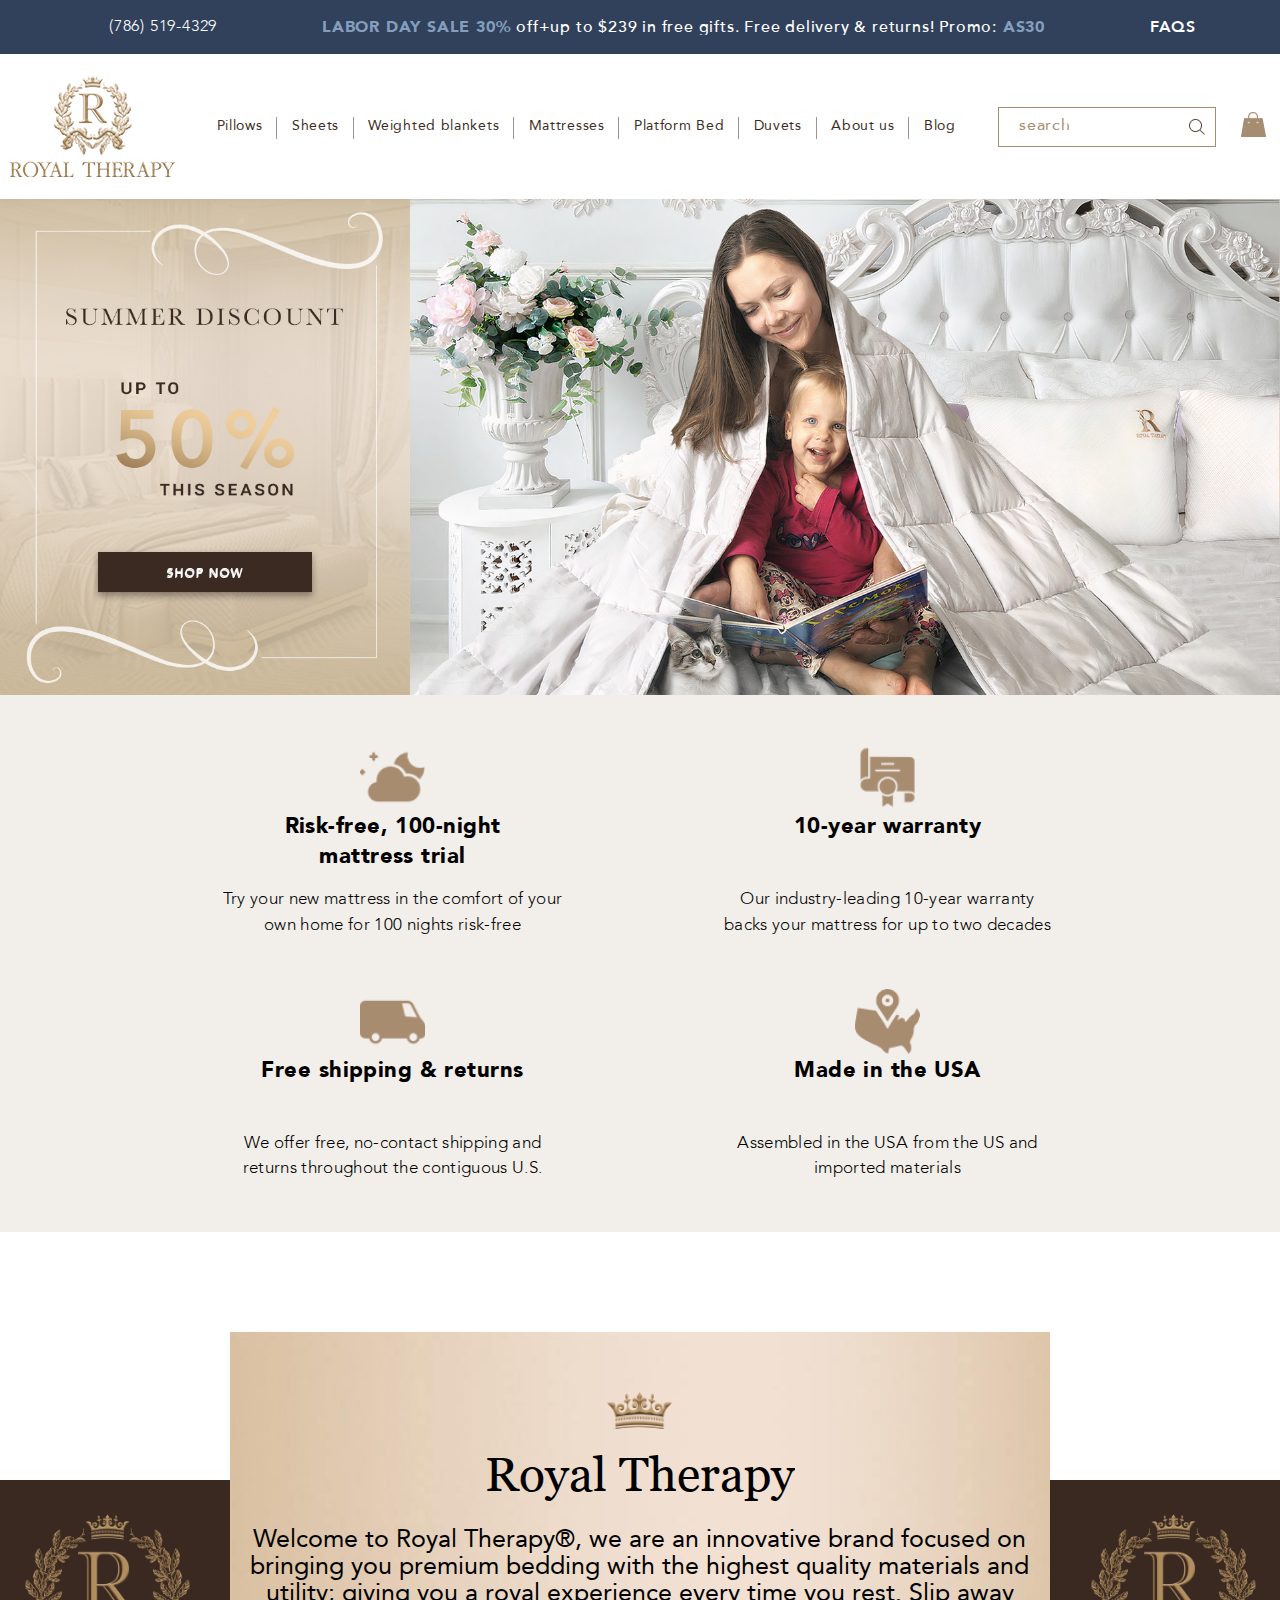
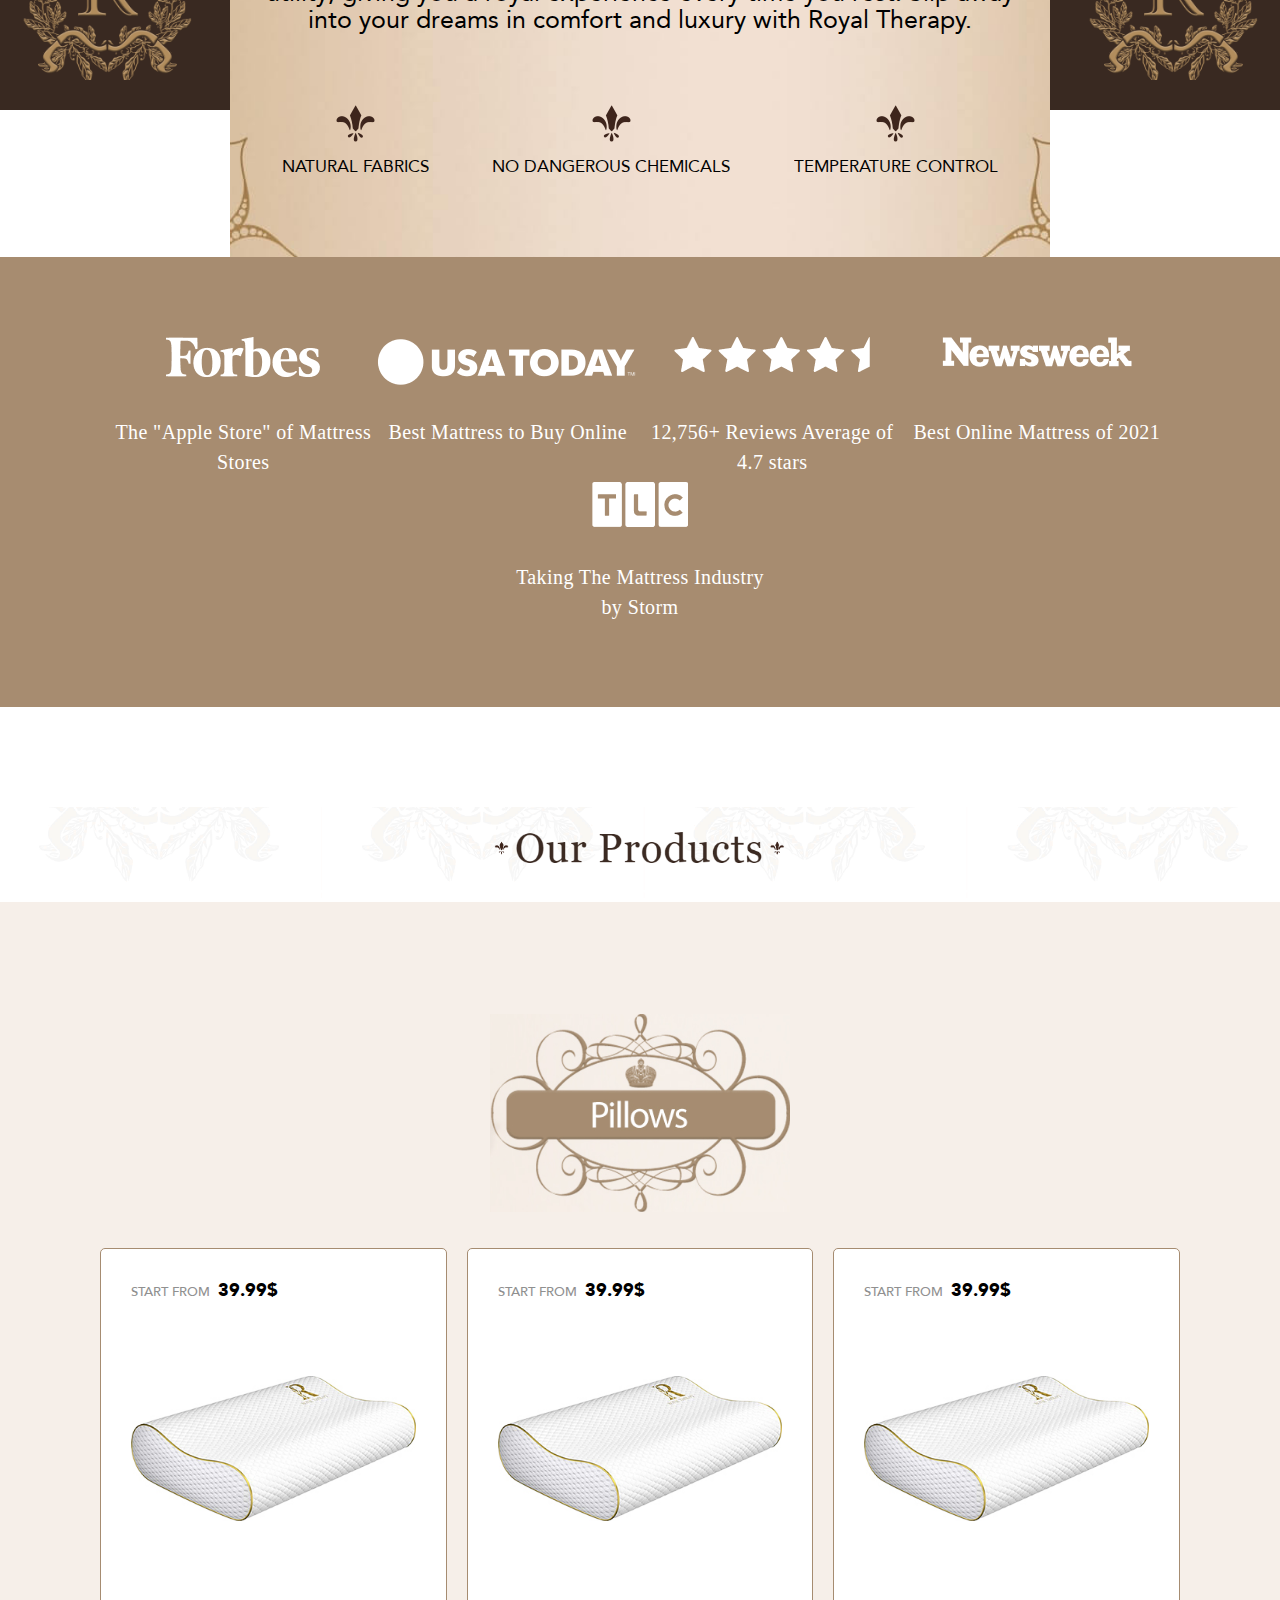
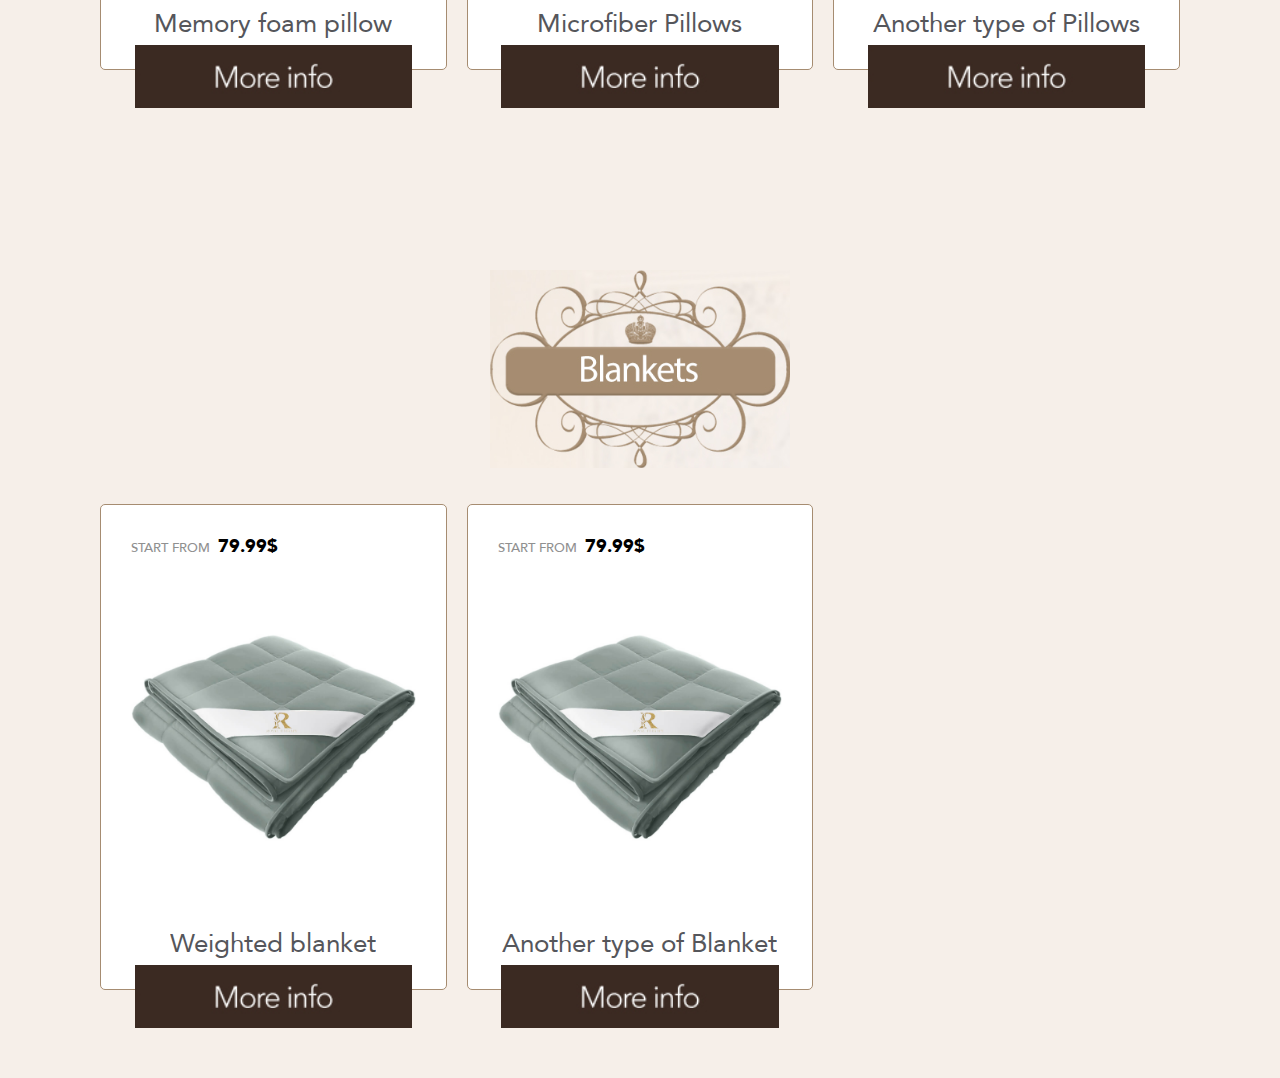
<file: index.html>
<!DOCTYPE html>
<html lang="en">
<head>
    <meta charset="UTF-8">
    <meta http-equiv="X-UA-Compatible" content="IE=edge">
    <meta name="viewport" content="width=device-width, initial-scale=1.0">
    <link rel="stylesheet" href="/style/style.css">
    <title>Royal Therapy</title>
</head>
<body>

    <header>

        <div class="headeraction">
            <div class="actionnumber">(786) 519-4329</div>
            <div class="action"> <span class="antext">Labor day sale 30%</span> off+up to $239 in free gifts. Free delivery & returns! Promo:<span class="antext"> As30</span></div>
            <div class="facku"><a href="">FAQS</a></div>
        </div>

        <div class="headertcontent">
            <img  class="company-logo" src="/img/sitelogo.svg" alt="">
            <div onclick="MenuBarClick(document.querySelector('.site-menu-bar'))" class=" site-menu-bar"><div class="bar1"></div> <div class="bar2"></div> <div class="bar3"></div></div>
            <div class="urls-to-sections">
                <div  class="pillowsoncliock headerurl"><a class="headertext" href="">Pillows</a>  <div class="not-active pillowsabsolute absoluteblock">
                    <ul>
                        <li class="oncklick-info"><img src="/img/pillowsonclick.png" alt=""> Memory Foam Pillows </li>
                        <li class="oncklick-info"><img src="/img/pillowsonclick.png" alt=""> Another section of pillows</li>
                        <li class="oncklick-info"><img src="/img/pillowsonclick.png" alt=""> Bed Pillows</li>
                    </ul>
                </div></div>
                <div class="headerurl"><a class="headertext"  href="">Sheets</a> </div>
                <div class="headerurl"><a class="headertext"  href="">Weighted blankets</a></div>
                <div class="headerurl"><a class="headertext"  href="">Mattresses</a></div>
                <div class="headerurl"><a class="headertext"  href="">Platform Bed</a></div>
                <div class="headerurl"><a class="headertext"  href="">Duvets</a></div>
                <div class="headerurl"><a class="headertext"  href="">About us</a></div>
                <div class="wborder headerurl"><a class="headertext wborder" href="">Blog</a></div>
            </div>

            <div class="input-korz">
                <input class="desksearch" type="text" placeholder="search">
                <div class="korzdiv" ><a class="korz" href=""><img src="/img/корзина.png" alt=""></a></div>
            </div>

        </div>

    </header>

    <div class="hero">
        <a class="adda" href=""><img class="addimg" src="/img/addaction.png" alt=""></a>
        <img src="/img/beautifulphoto.png" alt="" class="beautphoto">
    </div>

    <main>
        <ul class="main-benefits">
            <li class="benefits-punct">
                <img src="/img/1benefit.png" alt="">
                <h3>Risk-free, 100-night mattress trial</h3>
                <div>Try your new mattress in the comfort of your
                    own home for 100 nights risk-free</div>
            </li>
            <li class="benefits-punct">
                <div class="imgwrap"><img src="/img/2benefit.png" alt=""></div>
                <h3>10-year warranty</h3>
                <div>Our industry-leading 10-year warranty backs
                    your mattress for up to two decades</div>
            </li>
            <li class="benefits-punct">
                <div class="imgwrap"><img src="/img/3benefit.png" alt=""></div>
                <h3>Free shipping 
                    & returns</h3>
                <div>We offer free, no-contact shipping and
                    returns throughout the contiguous U.S.</div>
            </li>
            <li class="benefits-punct">
                <div class="imgwrap"><img src="/img/4benefit.png" alt=""></div>
                <h3>Made in the USA
                </h3>
                <div>Assembled in the USA from the US and imported 
                    materials</div>
            </li>
        </ul>

        <div class="royal-quality">
            <div class="container">
                <div class="royal-about">
                    <img src="/img/royaltherapyquality/crown.png" alt="" class="crown">
                    <div class="royal-about-title">Royal Therapy</div>
                    <div class="royal-about-text">Welcome to Royal Therapy®, we are an innovative brand focused on bringing you 
                        premium bedding with the highest quality materials and utility; giving you a royal experience every time you rest. Slip away into your 
                        dreams in comfort and luxury with Royal Therapy.</div>
                        <div class="royal-about-puncts">
                            <div class="royal-about-punct">
                                <img src="/img/royaltherapyquality/monogram.png" alt="">
                                NATURAL FABRICS
                            </div>
                            <div class="royal-about-punct">
                                <img src="/img/royaltherapyquality/monogram.png" alt="">
                                NO DANGEROUS CHEMICALS
                            </div>
                            <div class="royal-about-punct">
                                <img src="/img/royaltherapyquality/monogram.png" alt="">
                                TEMPERATURE CONTROL
                            </div>
                        </div>
                </div>
            </div>
        </div>

        <ul class="popular-reviews">
            <li class="rewievli">
                <div class="img-container"><img src="/img/1review.png" alt=""></div>
                <p>The "Apple Store" of
                    Mattress Stores</p>
            </li>
            <li class="rewievli">
                <div class="img-container"><img src="/img/2review.png" alt=""></div>
                <p>Best Mattress to Buy
                    Online</p>
            </li>
            <li class="rewievli">
                <div class="img-container"><img src="/img/3review.png" alt=""></div>
                <p>12,756+ Reviews
                    Average of 4.7 stars</p>
            </li>
            <li class="rewievli">
                <div class="img-container"><img src="/img/4review.png" alt=""></div>
                <p>Best Online Mattress of
                    2021</p>
            </li>
            <li class="rewievli">
                <div class="img-container"><img src="/img/5review.png" alt=""></div>
                <p>Taking The Mattress
                    Industry by Storm</p>
            </li>
        </ul>
        <img class="w100hau" src="/img/ourproducts.png" alt="">
        <div class="pillows-card">

            <img class="products-img" src="/img/Slice 2.png" alt="">

            <div class="card-items">
                <div class="product-card">
                    <div class="product-card-in"> 
                        <div class="price"><span>start from</span> 39.99$</div>
                        <img src="/img/Slice 4.png" alt="" class="product-preview">
                        <div class="product-name">Memory foam pillow</div>
                    </div>
                    <a href="" class="more-info"><img src="/img/more-info.png" alt=""></a>
                </div>
                <div class="product-card">
                    <div class="product-card-in"> 
                        <div class="price"><span>start from</span> 39.99$</div>
                        <img src="/img/Slice 4.png" alt="" class="product-preview">
                        <div class="product-name">Microfiber Pillows</div>
                    </div>
                    <a href="" class="more-info"><img src="/img/more-info.png" alt=""></a>
                </div>
                <div class="product-card">
                    <div class="product-card-in"> 
                        <div class="price"><span>start from</span> 39.99$</div>
                        <img src="/img/Slice 4.png" alt="" class="product-preview">
                        <div class="product-name">Another type of Pillows</div>
                    </div>
                    <a href="" class="more-info"><img src="/img/more-info.png" alt=""></a>
                </div>   
            </div>

            <img class="products-img" src="/img/Slice 5.png" alt="">
            <div class="card-items">

                <div class="product-card">
                    <div class="product-card-in">
                        <div class="price"><div class="price"><span>start from</span> 79.99$</div></div>
                        <img src="/img/blanket.png" alt="" class="product-preview">
                        <div class="product-name">Weighted blanket</div>
                    </div>
                    <a href="/weighted-blanket-about.html" class="more-info"><img src="/img/more-info.png" alt=""></a>
                </div>
                <div class="product-card">
                    <div class="product-card-in">
                        <div class="price"><div class="price"><span>start from</span> 79.99$</div></div>
                        <img src="/img/blanket.png" alt="" class="product-preview">
                        <div class="product-name">Another type of Blanket</div>
                    </div>
                    <a href="" class="more-info"><img src="/img/more-info.png" alt=""></a>
                </div>

            </div>
        </div>
    </main>
    <script src="/aboba.js"></script>
</body>
</html>
</file>
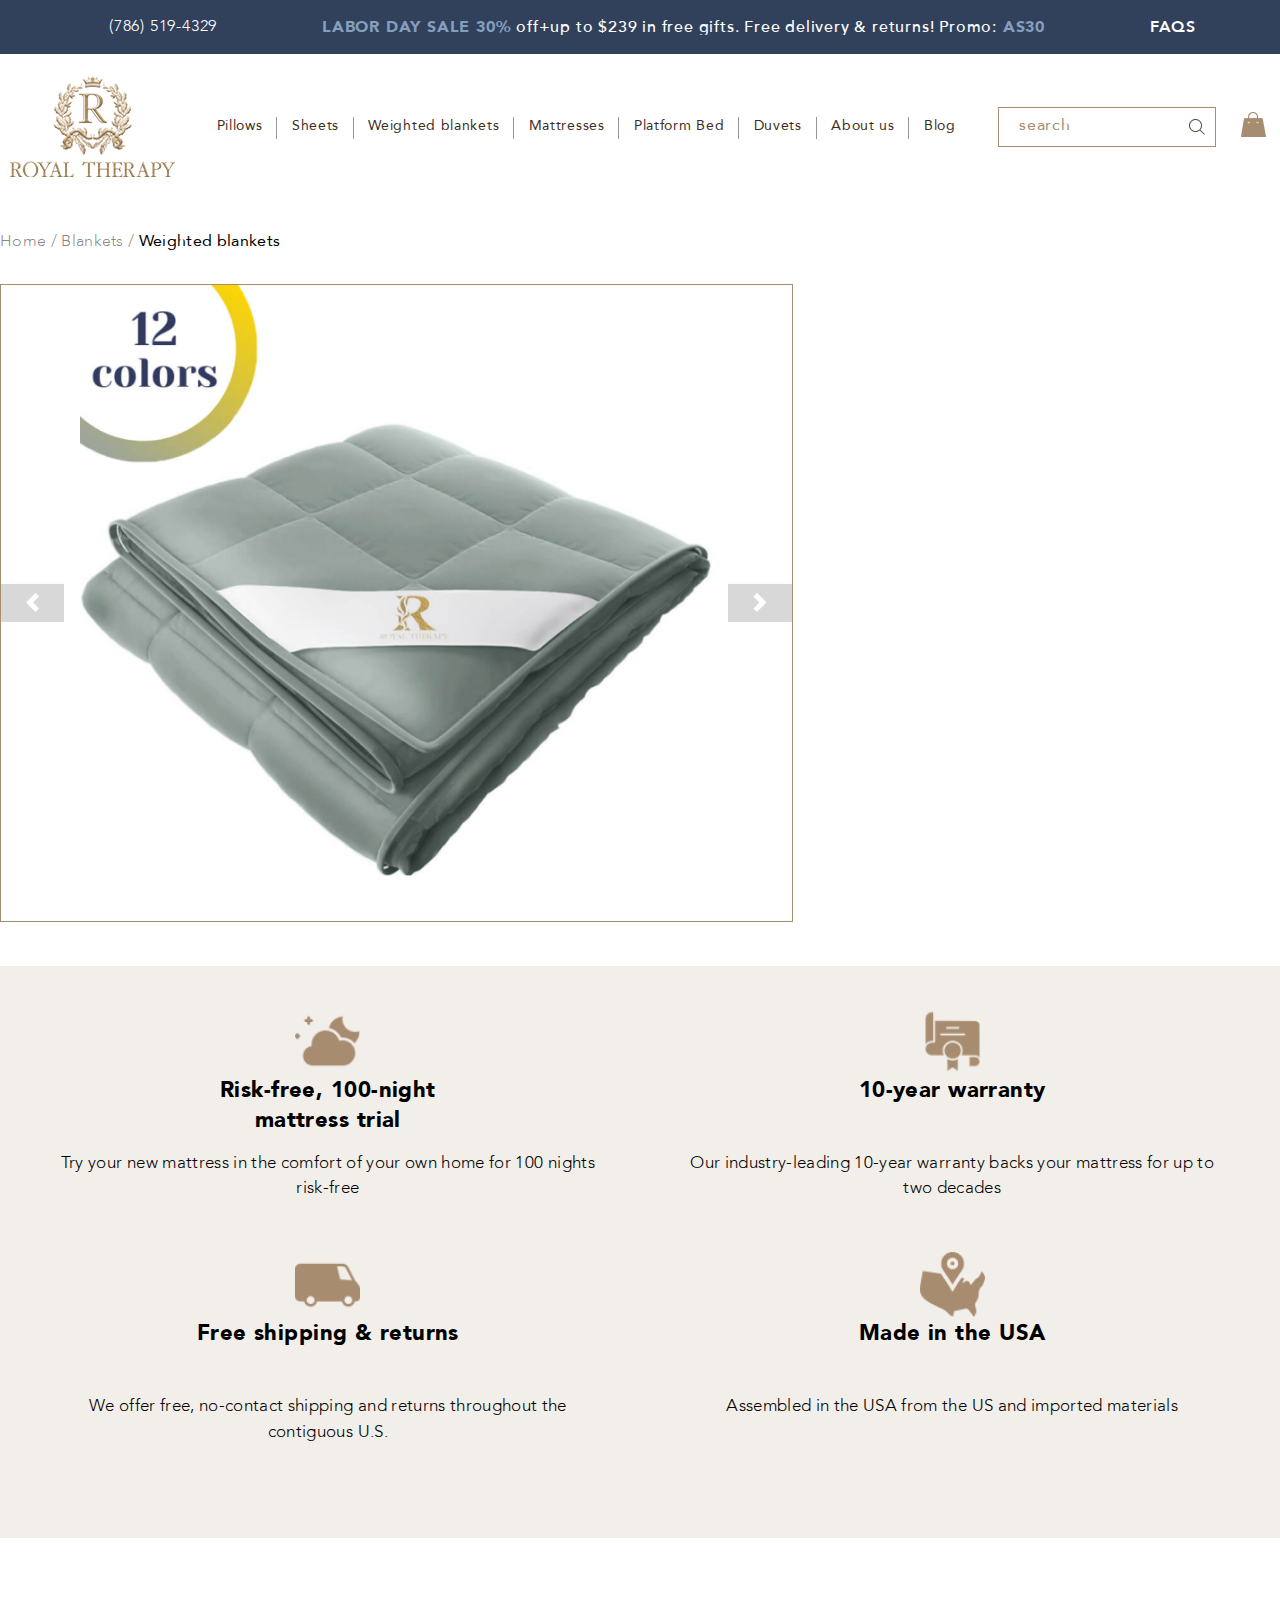
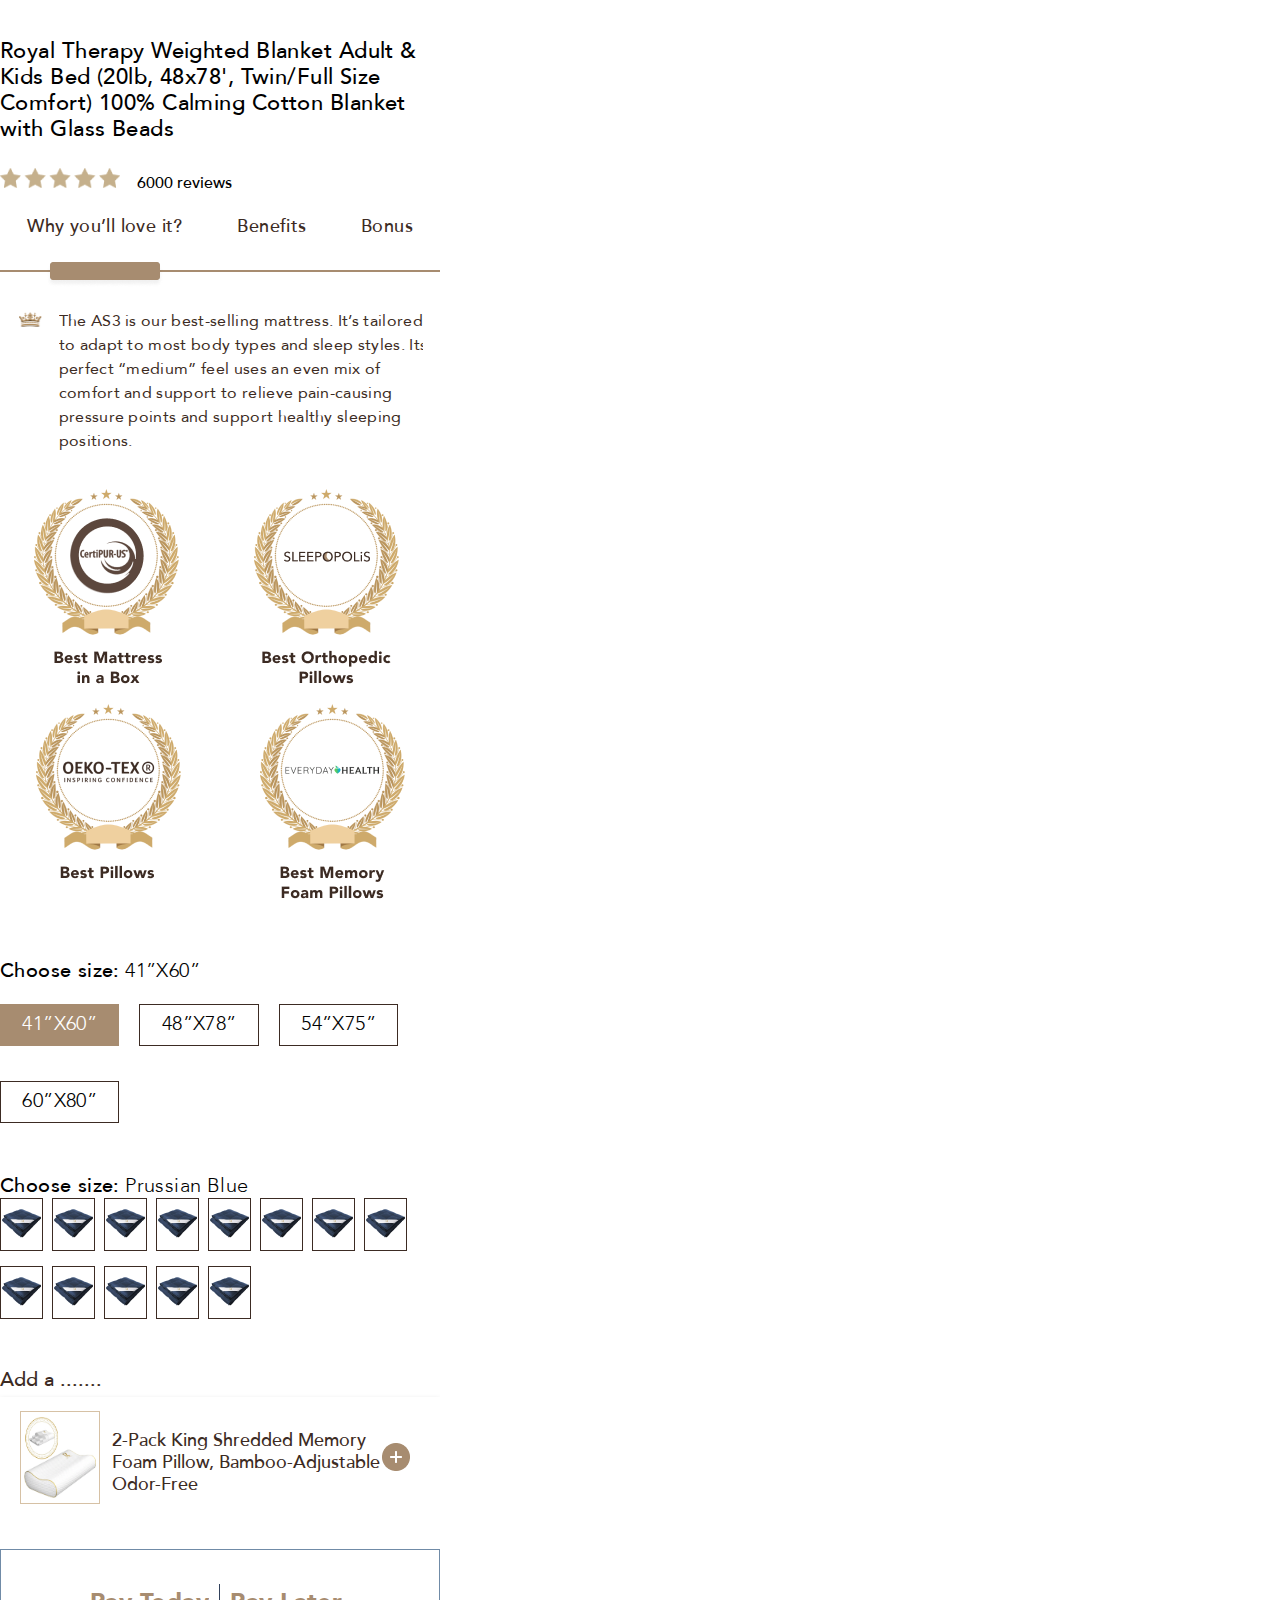
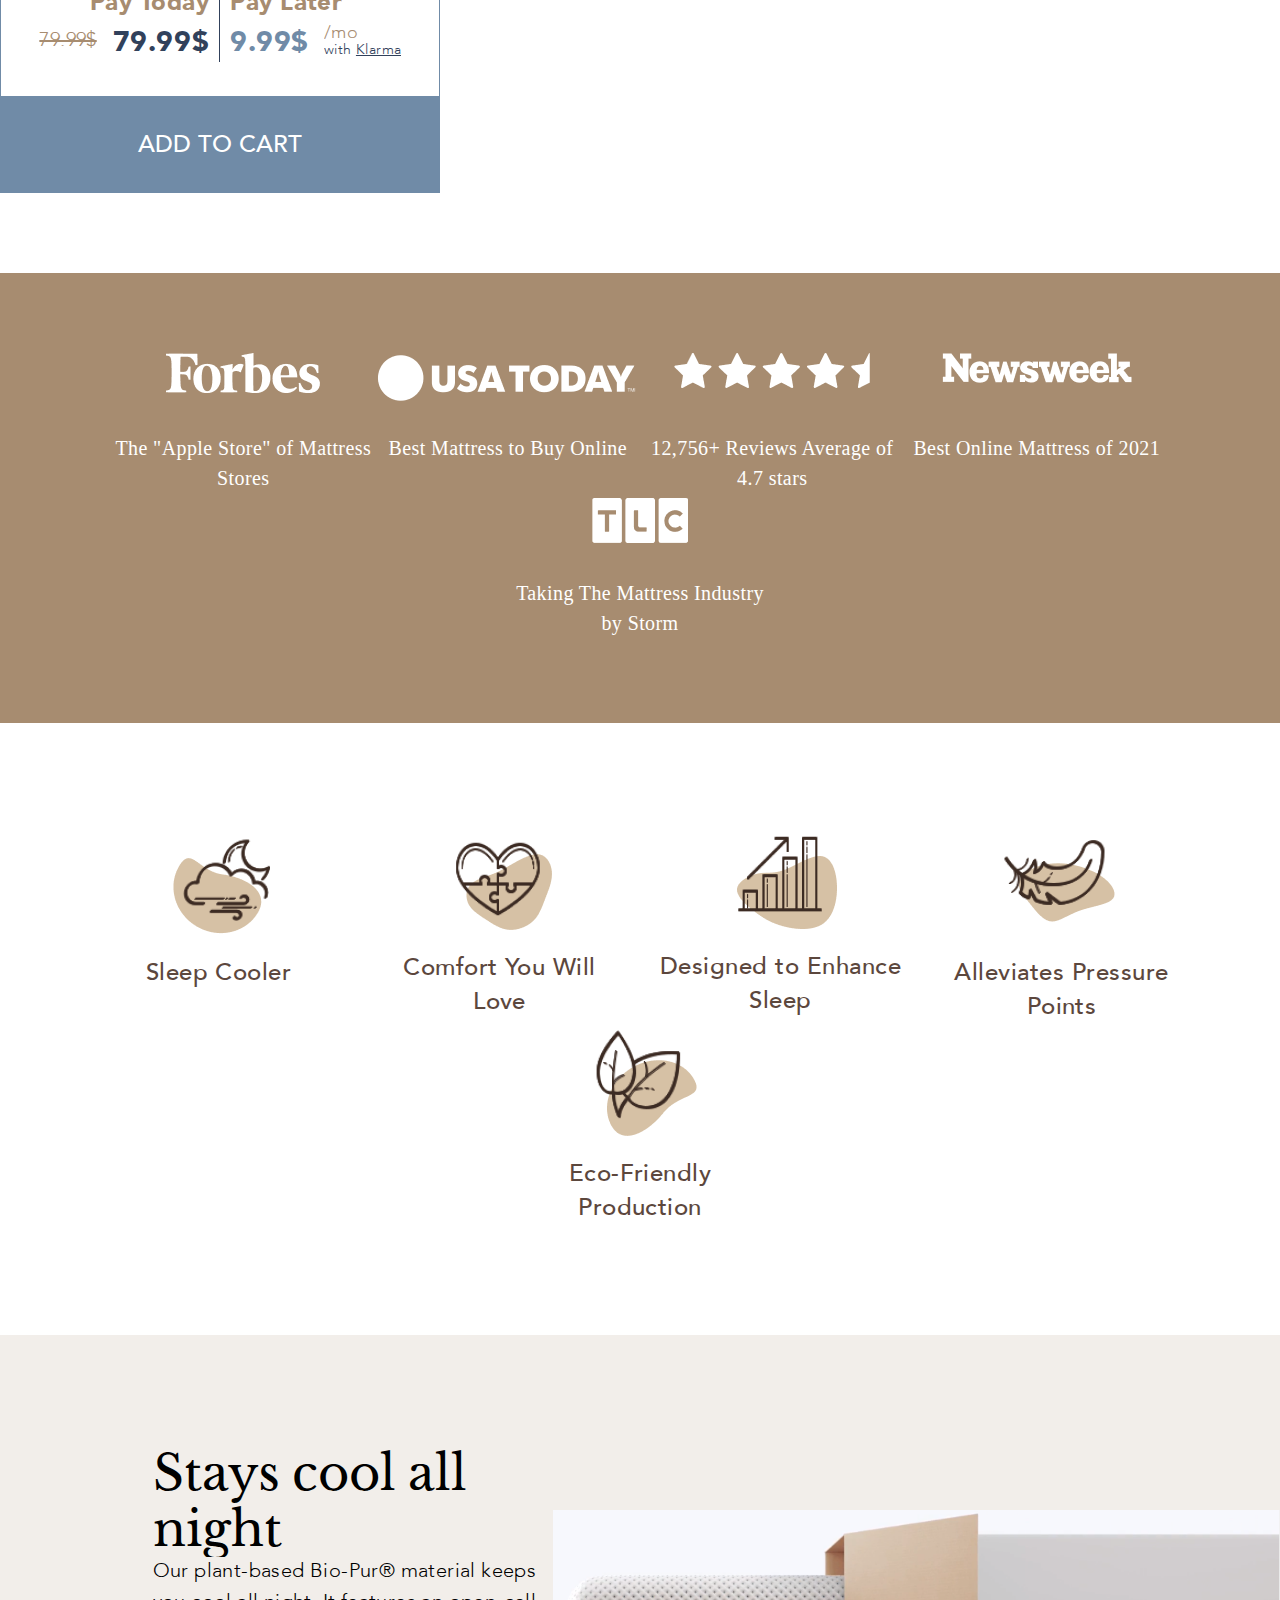
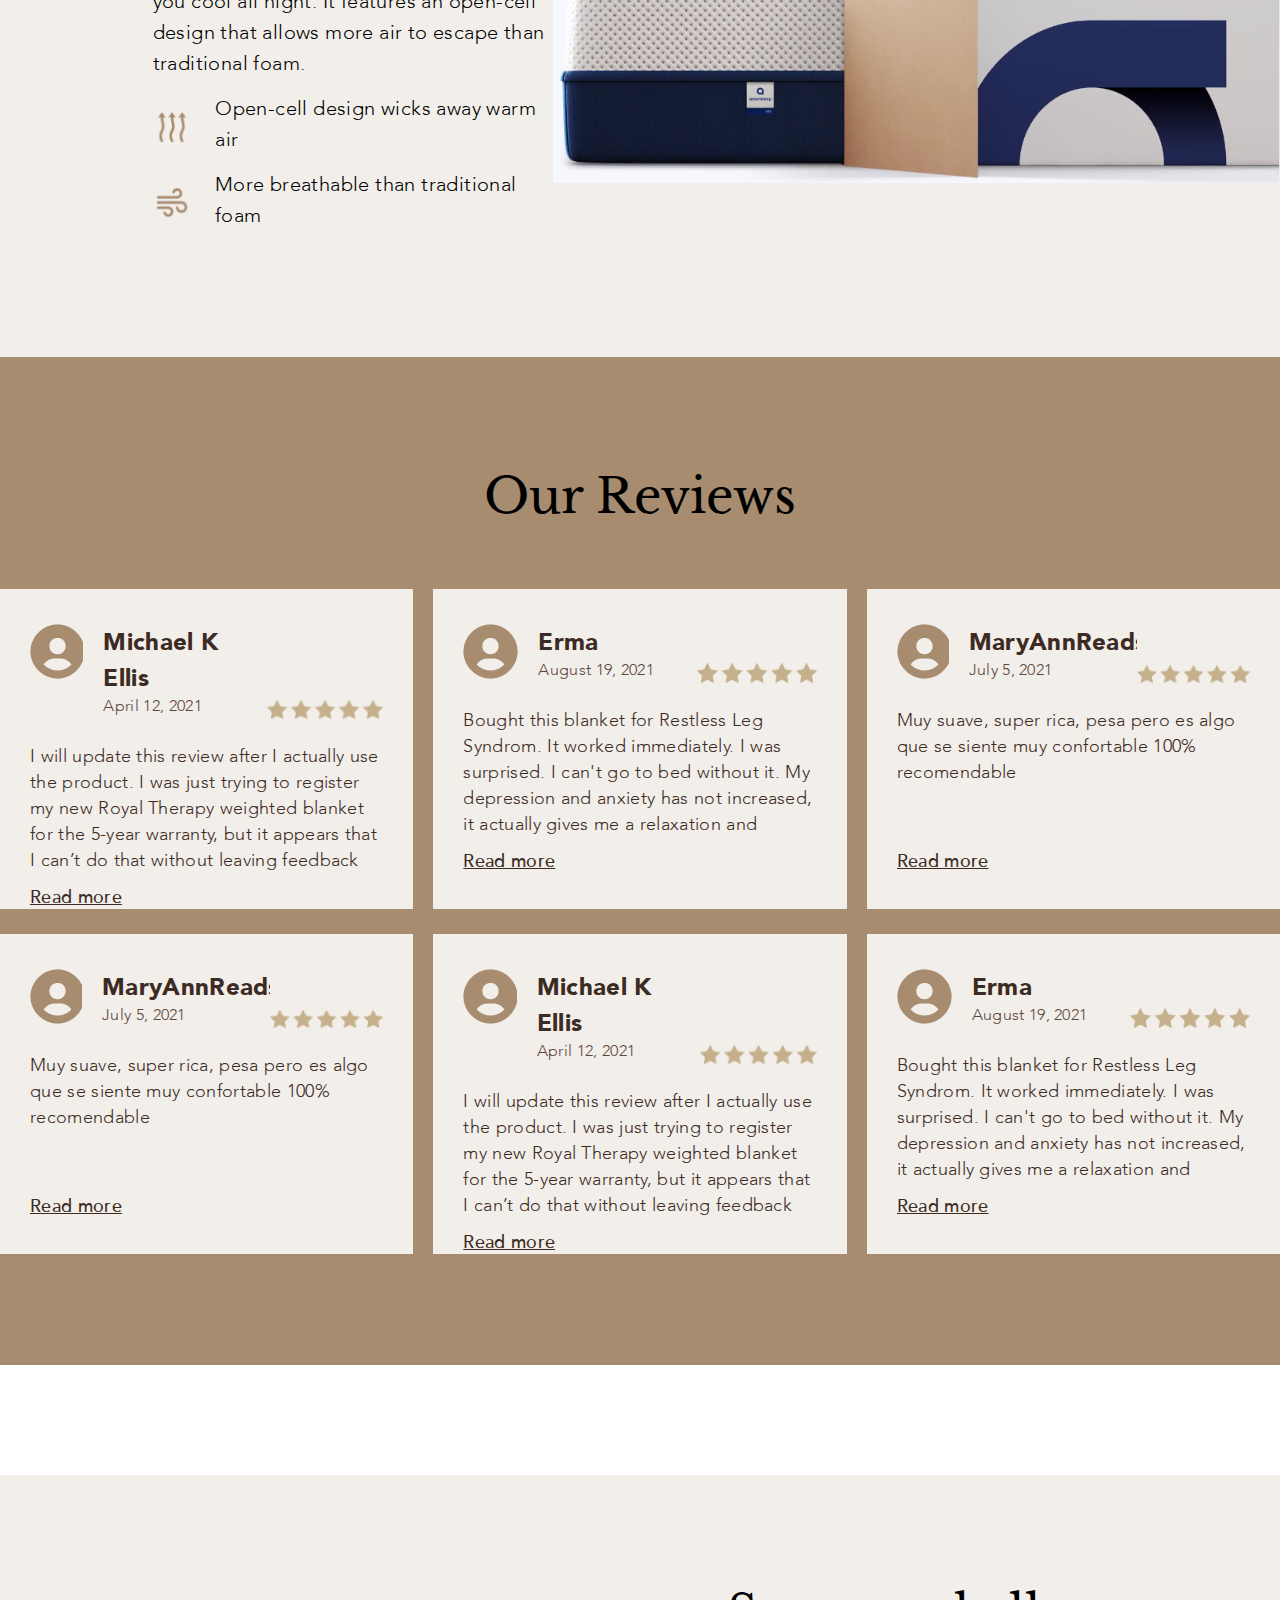
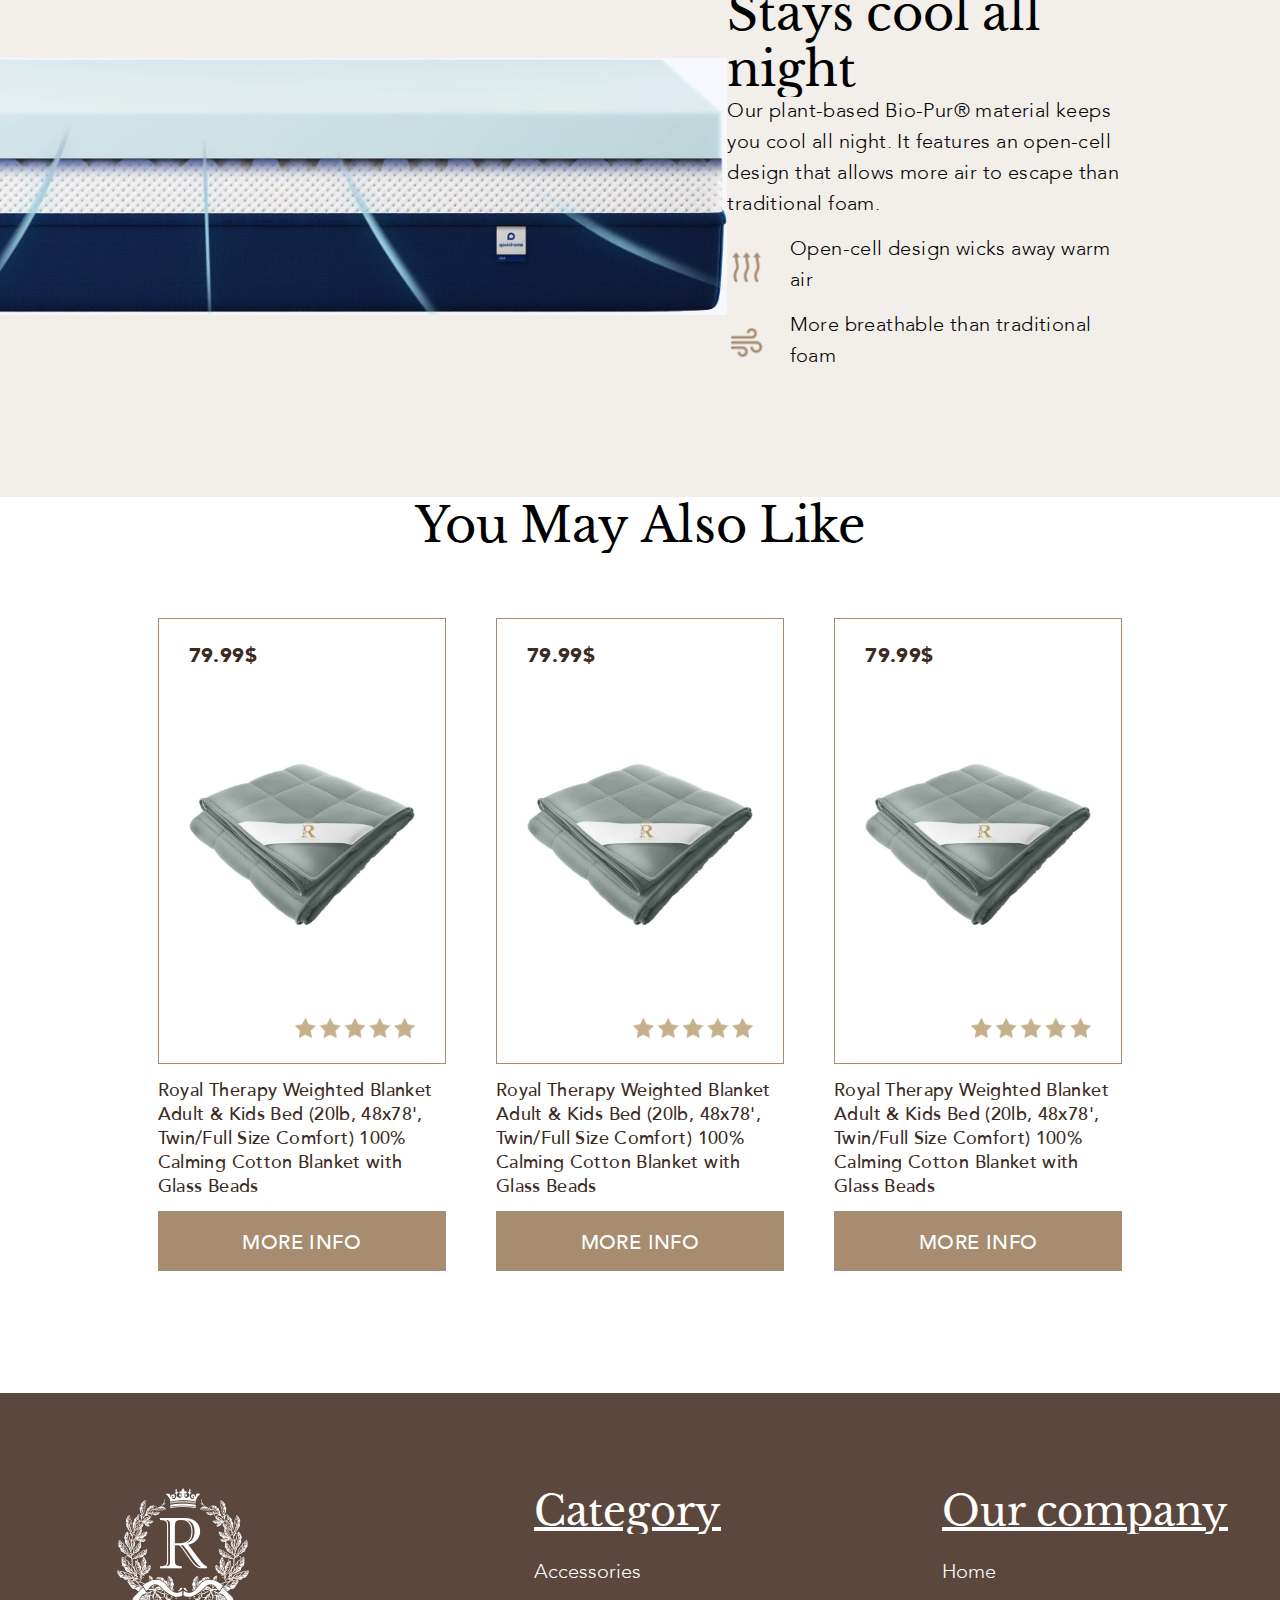
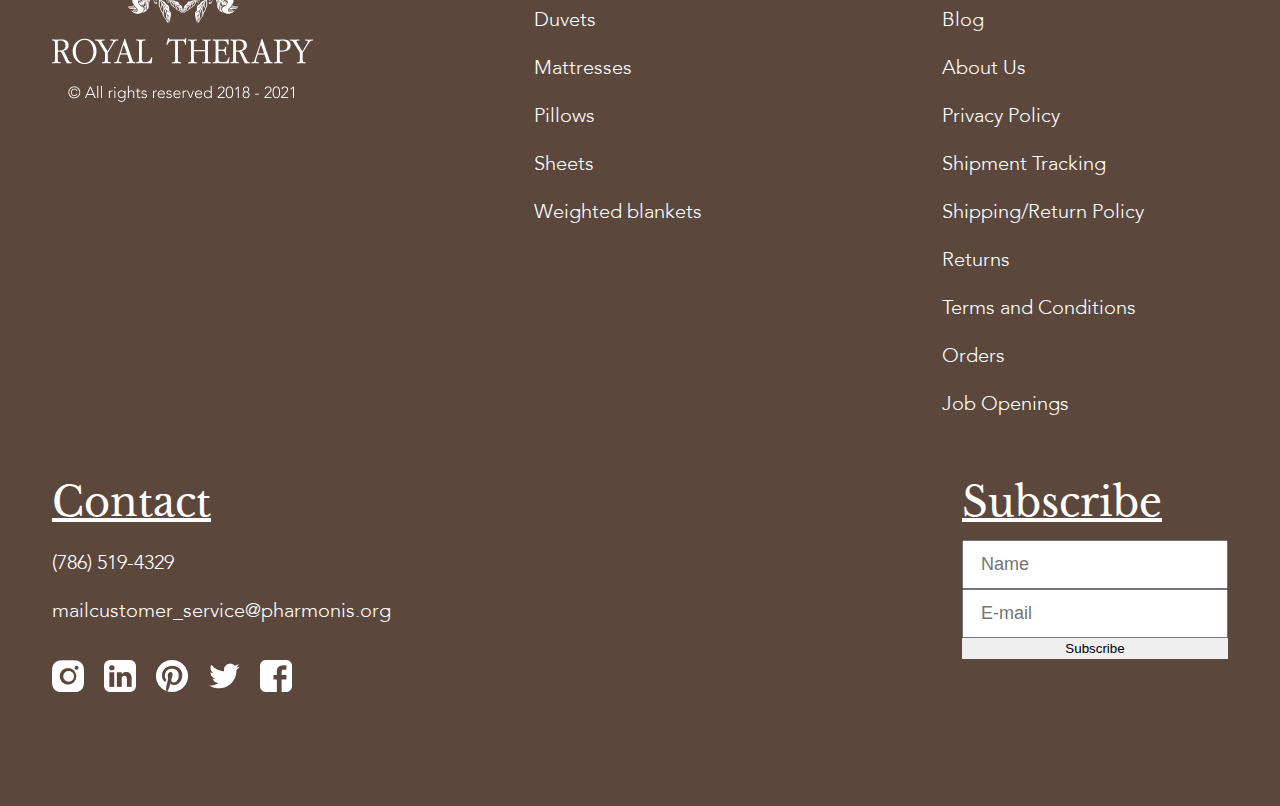
<file: weighted-blanket-about.html>
<!DOCTYPE html>
<html lang="en">
<head>
    <meta charset="UTF-8">
    <meta http-equiv="X-UA-Compatible" content="IE=edge">
    <meta name="viewport" content="width=device-width, initial-scale=1.0">
    <title>Blanket</title>
    <link rel="stylesheet" href="/style/simple-adaptive-slider.css">
    <link rel="stylesheet" href="/style/style.css">
</head>
<body>
    <style>
        * {
            overflow-x: hidden;
        } 
        .headertcontent {
            box-shadow: 0px 4px 4px rgba(0, 0, 0, 0.25)
        } 
        .main-benefits {
            padding: 43px 51px;
            justify-content: space-between;
        }
        /* .main-benefits div {
            display: none;
        } */
        
        .main-benefits {
            margin-top: 40px;
        }
        .main-benefits div {
            width: 100%;
        }
        .benefits-punct {
            justify-content: flex-start;
            width: 47%;
        }
        @media (max-width: 760px) {
            .benefits-punct {
                width: 100%;
            }
        }
    </style>
    <header>
        <script>
            document.addEventListener('DOMContentLoaded', () => {
            // инициализация слайдера
            new ItcSimpleSlider('.itcss', {
                loop: true,
                autoplay: false,
                interval: 5000,
                swipe: true,
            });
            });
        </script>
        <div class="headeraction">
            <div class="actionnumber">(786) 519-4329</div>
            <div class="action"> <span class="antext">Labor day sale 30%</span> off+up to $239 in free gifts. Free delivery & returns! Promo:<span class="antext"> As30</span></div>
            <div class="facku"><a href="">FAQS</a></div>
        </div>

        <div class="headertcontent">
            <img  class="company-logo" src="/img/sitelogo.svg" alt="">
            <div onclick="MenuBarClick(document.querySelector('.site-menu-bar'))" class=" site-menu-bar"><div class="bar1"></div> <div class="bar2"></div> <div class="bar3"></div></div>
            <div class="urls-to-sections">
                <div  class="pillowsoncliock headerurl"><a class="headertext" href="">Pillows</a>  <div class="not-active pillowsabsolute absoluteblock">
                    <ul>
                        <li class="oncklick-info"><img src="/img/pillowsonclick.png" alt=""> Memory Foam Pillows </li>
                        <li class="oncklick-info"><img src="/img/pillowsonclick.png" alt=""> Another section of pillows</li>
                        <li class="oncklick-info"><img src="/img/pillowsonclick.png" alt=""> Bed Pillows</li>
                    </ul>
                </div></div>
                <div class="headerurl"><a class="headertext"  href="">Sheets</a> </div>
                <div class="headerurl"><a class="headertext"  href="">Weighted blankets</a></div>
                <div class="headerurl"><a class="headertext"  href="">Mattresses</a></div>
                <div class="headerurl"><a class="headertext"  href="">Platform Bed</a></div>
                <div class="headerurl"><a class="headertext"  href="">Duvets</a></div>
                <div class="headerurl"><a class="headertext"  href="">About us</a></div>
                <div class="wborder headerurl"><a class="headertext wborder" href="">Blog</a></div>
            </div>

            <div class="input-korz">
                <input class="desksearch" type="text" placeholder="search">
                <div class="korzdiv" ><a class="korz" href=""><img src="/img/корзина.png" alt=""></a></div>
            </div>

        </div>

    </header>
    <main>
        <div class="catalog">
            <span>Home / Blankets / </span><span class="active">Weighted blankets</span>
        </div>

        <div class="product-about">
            <div class="product-about-left">
                <div class="product-img-zone">

                    <div class="itcss">
                        <div class="itcss__wrapper">
                          <div class="itcss__items">
                            <div class="itcss__item">
                                <img src="/img/3 1.png" alt="">
                            </div>
                            <div class="itcss__item">
                                <img src="/img/3 2.png" alt="">
                            </div>
                            <div class="itcss__item">
                                <img src="/img/3 3.png" alt="">
                            </div>
                            <div class="itcss__item">
                                <img src="/img/3 4.png" alt="">
                            </div>
                            <div class="itcss__item">
                                <img src="/img/3 5.png" alt="">
                            </div>
                            <div class="itcss__item">
                                <img src="/img/3 6.png" alt="">
                            </div>
                            <div class="itcss__item">
                                <img src="/img/3 7.png" alt="">
                            </div>
                            <div class="itcss__item">
                                <img src="/img/3 8.png" alt="">
                            </div>
                            
                          </div>


                        </div>
                        <a class="itcss__control itcss__control_prev" href="#" role="button" data-slide="prev"></a>
                        <a class="itcss__control itcss__control_next" href="#" role="button" data-slide="next"></a>
                      </div>

                </div>

                
            </div>
            
            <ul class="main-benefits">
                <li class="benefits-punct">
                    <img src="/img/1benefit.png" alt="">
                    <h3>Risk-free, 100-night mattress trial</h3>
                    <div>Try your new mattress in the comfort of your
                        own home for 100 nights risk-free</div>
                </li>
                <li class="benefits-punct">
                    <div class="imgwrap"><img src="/img/2benefit.png" alt=""></div>
                    <h3>10-year warranty</h3>
                    <div>Our industry-leading 10-year warranty backs
                        your mattress for up to two decades</div>
                </li>
                <li class="benefits-punct">
                    <div class="imgwrap"><img src="/img/3benefit.png" alt=""></div>
                    <h3>Free shipping 
                        & returns</h3>
                    <div>We offer free, no-contact shipping and
                        returns throughout the contiguous U.S.</div>
                </li>
                <li class="benefits-punct">
                    <div class="imgwrap"><img src="/img/4benefit.png" alt=""></div>
                    <h3>Made in the USA
                    </h3>
                    <div>Assembled in the USA from the US and imported 
                        materials</div>
                </li>
            </ul>

            <div class="product-about-right">

                <div class="product-name">
                    Royal Therapy Weighted Blanket Adult & Kids Bed (20lb, 48x78', Twin/Full Size Comfort) 100% Calming Cotton Blanket with Glass Beads 
                </div>

                <div class="reviews-section" >
                    <img src="/img/stars.png" alt=""> 6000 reviews
                </div>

                <div class='reasonstobuy' >
                    <span class="active-border">Why you’ll love it?</span> <span onselectstart="return false" onmousedown="return false">Benefits</span> <span>Bonus</span>
                </div>

                <div class="descs">
                    <div class="d1">
                        <img class="freasonimg" src="/img/корона.png" alt=""> <div>The AS3 is our best-selling mattress. It’s tailored to adapt 
                            to most body types and sleep styles. Its perfect “medium” 
                            feel uses an even mix of comfort and support to relieve pain-causing pressure points and support healthy sleeping positions.</div>
                        
                    </div>
                </div>

                <ul class="awardsforpillows">
                    <li><img src="/img/awards/1award.png" alt=""></li>
                    <li><img src="/img/awards/2award.png" alt=""></li>
                    <li><img src="/img/awards/3award.png" alt=""></li>
                    <li><img src="/img/awards/4award.png" alt=""></li>
                </ul>
                <form action="">

                    <div class="sizechoose">
                        <div class="sizec"> <b>Choose size:</b> <span class="choosen-size">41”X60”</span> </div>

                            <div class="input-size-section">
                                <div  class="input-wrap"><input checked type="radio" name="size" id="w41h60"><label for="w41h60">41”X60”</label></div>
                                <div class="input-wrap"><input type="radio" name="size" id="w48h78"><label for="w48h78">48”X78”</label></div>
                                <div><input type="radio" name="size" id="w54h75"><label for="w54h75">54”X75”</label></div>
                                <div class="input-wrap"><input type="radio" name="size" id="w76h80"><label for="w76h80">60”X80”</label></div>
                                
                            </div>
                        
                            
                    </div>

                    <div class="colorchoose">
                        <div class="sizec"> <b>Choose size:</b> <span class="choosen-color">Prussian Blue</span> </div>
                        <input type="radio" name="color" id="prblue"><label for="prblue"><img src="/img/prussian-blue.png" alt=""></label><input type="radio" name="color" id="prblue"><label for="prblue"><img src="/img/prussian-blue.png" alt=""></label><input type="radio" name="color" id="prblue"><label for="prblue"><img src="/img/prussian-blue.png" alt=""></label><input type="radio" name="color" id="prblue"><label for="prblue"><img src="/img/prussian-blue.png" alt=""></label><input type="radio" name="color" id="prblue"><label for="prblue"><img src="/img/prussian-blue.png" alt=""></label><input type="radio" name="color" id="prblue"><label for="prblue"><img src="/img/prussian-blue.png" alt=""></label><input type="radio" name="color" id="prblue"><label for="prblue"><img src="/img/prussian-blue.png" alt=""></label><input type="radio" name="color" id="prblue"><label for="prblue"><img src="/img/prussian-blue.png" alt=""></label><input type="radio" name="color" id="prblue"><label for="prblue"><img src="/img/prussian-blue.png" alt=""></label><input type="radio" name="color" id="prblue"><label for="prblue"><img src="/img/prussian-blue.png" alt=""></label><input type="radio" name="color" id="prblue"><label for="prblue"><img src="/img/prussian-blue.png" alt=""></label><input type="radio" name="color" id="prblue"><label for="prblue"><img src="/img/prussian-blue.png" alt=""></label><input type="radio" name="color" id="prblue"><label for="prblue"><img src="/img/prussian-blue.png" alt=""></label>

                    </div>

                    <div class="alsoadd">
                        <p  style="font-size: 20px; line-height: 33.36px;">Add a .......</p>  
                        <div class="alsoadd-buy">
                            <img src="/img/alsoadd.png"  alt="">
                            <div class="withoutwrap">
                                <ul>
                                    <li>2-Pack King Shredded Memory Foam Pillow, Bamboo-Adjustable Odor-Free</li>
                                    <li class="cost"></li>
                                </ul>
                                <div class="addproduct"  alt=""></div>
                            </div>
                        </div>
                    </div>

                    <div class="add-to-cart">
                        <div class="first-section">
                            <div class="gold-text">Pay Today</div>
                            <div class="line">
                                <s class="stext">79.99$</s>
                                <span>79.99$</span>
                            </div>
                            
                        </div>

                        <div class="sec-section">
                            <div class="gold-text">Pay Later</div>
                            <div class="line">
                                
                                <span>9.99$</span>
                                <ul>
                                    <li>/mo</li>
                                    <li>with <a href="">Klarma</a></li>
                                </ul>
                            </div>
                            
                        </div>
                        
                    </div>
                    <button class="add-to-cart-button" type="submit">ADD TO CART</button>
                </form>
            </div>
        </div>

        <ul class="popular-reviews">
            <li class="rewievli">
                <div class="img-container"><img src="/img/1review.png" alt=""></div>
                <p>The "Apple Store" of
                    Mattress Stores</p>
            </li>
            <li class="rewievli">
                <div class="img-container"><img src="/img/2review.png" alt=""></div>
                <p>Best Mattress to Buy
                    Online</p>
            </li>
            <li class="rewievli">
                <div class="img-container"><img src="/img/3review.png" alt=""></div>
                <p>12,756+ Reviews
                    Average of 4.7 stars</p>
            </li>
            <li class="rewievli">
                <div class="img-container"><img src="/img/4review.png" alt=""></div>
                <p>Best Online Mattress of
                    2021</p>
            </li>
            <li class="rewievli">
                <div class="img-container"><img src="/img/5review.png" alt=""></div>
                <p>Taking The Mattress
                    Industry by Storm</p>
            </li>
        </ul>

        <ul class="small-benefits">
            <li><img src="/img/smallbenefits/1ben.png" alt="">Sleep Cooler</li>
            <li><img src="/img/smallbenefits/2ben.png" alt="">Comfort You Will Love</li>
            <li><img src="/img/smallbenefits/3ben.png" alt="">Designed to Enhance Sleep</li>
            <li><img src="/img/smallbenefits/4ben.png" alt="">Alleviates Pressure Points</li>
            <li><img src="/img/smallbenefits/5ben.png" alt="">Eco-Friendly Production</li>
        </ul>

        <div class="staycool">

            <div class="coolwrapper">
                <ul class="left">
                    <li><p class="newfont">Stays cool all night</p></li>
                    <li class="bigli">Our plant-based Bio-Pur® material keeps you cool all night. It features an open-cell design that allows more air to escape than traditional foam.</li>
                    
                    <li class="wimgli"><img src="/img/coldair/airup.png" alt=""> Open-cell design wicks away warm air</li>
                    <li class="wimgli"><img src="/img/coldair/airright.png" alt=""> More breathable than traditional foam</li>
                </ul>
                <img class="rightimg" src="/img/coolmaterial.png" alt="">
            </div>
        </div>
        
        <div class="ourreviews">
            <h3 style="display: flex; justify-content: center;" class="newfont">Our Reviews</h3>
            <div class="reviews-section">
                <div class="review">
                    <div class="flex-line">
                        <div class="user-icon"><img src="/img/new-user.png" alt=""></div>
                        <ul>
                            <li class="user-name">Michael K Ellis</li>
                            <li class="date">April 12, 2021</li>
                        </ul>
                        <div class="stars"><img src="/img/stars.png" alt=""></div>
                    </div>
                    <div class="rev-text">I will update this review after I actually use the product. I was just trying to register my new Royal Therapy weighted blanket for the 5-year warranty, but it appears that I can’t do that without leaving feedback on Amazon. So I am leaving the feedback that I feel my warranty is being held hostage unless </div>
                    <div class="read-more">Read more</div>
                </div>
                <div class="review">
                    <div class="flex-line">
                        <div class="user-icon"><img src="/img/new-user.png" alt=""></div>
                        <ul>
                            <li class="user-name">Erma</li>
                            <li class="date">August 19, 2021</li>
                        </ul>
                        <div class="stars"><img src="/img/stars.png" alt=""></div>
                    </div>
                    <div class="rev-text">Bought this blanket for Restless Leg Syndrom. It worked immediately. I was surprised. I can't go to bed without it. My depression and anxiety has not increased, it actually gives me a relaxation and calmness I so desired. It's a soft blanket. Heavy but not if you can believe that. I have a queen size so I </div>
                    <div class="read-more">Read more</div>
                </div>
                <div class="review">
                    <div class="flex-line">
                        <div class="user-icon"><img src="/img/new-user.png" alt=""></div>
                        <ul>
                            <li class="user-name">MaryAnnReads</li>
                            <li class="date">July 5, 2021</li>
                        </ul>
                        <div class="stars"><img src="/img/stars.png" alt=""></div>
                    </div>
                    <div class="rev-text">Muy suave, super rica, pesa pero es algo que se siente muy confortable 100% recomendable</div>
                    <div class="read-more">Read more</div>
                </div>
                <div class="review">
                    <div class="flex-line">
                        <div class="user-icon"><img src="/img/new-user.png" alt=""></div>
                        <ul>
                            <li class="user-name">MaryAnnReads</li>
                            <li class="date">July 5, 2021</li>
                        </ul>
                        <div class="stars"><img src="/img/stars.png" alt=""></div>
                    </div>
                    <div class="rev-text">Muy suave, super rica, pesa pero es algo que se siente muy confortable 100% recomendable</div>
                    <div class="read-more">Read more</div>
                </div>
                <div class="review">
                    <div class="flex-line">
                        <div class="user-icon"><img src="/img/new-user.png" alt=""></div>
                        <ul>
                            <li class="user-name">Michael K Ellis</li>
                            <li class="date">April 12, 2021</li>
                        </ul>
                        <div class="stars"><img src="/img/stars.png" alt=""></div>
                    </div>
                    <div class="rev-text">I will update this review after I actually use the product. I was just trying to register my new Royal Therapy weighted blanket for the 5-year warranty, but it appears that I can’t do that without leaving feedback on Amazon. So I am leaving the feedback that I feel my warranty is being held hostage unless </div>
                    <div class="read-more">Read more</div>
                </div>
                <div class="review">
                    <div class="flex-line">
                        <div class="user-icon"><img src="/img/new-user.png" alt=""></div>
                        <ul>
                            <li class="user-name">Erma</li>
                            <li class="date">August 19, 2021</li>
                        </ul>
                        <div class="stars"><img src="/img/stars.png" alt=""></div>
                    </div>
                    <div class="rev-text">Bought this blanket for Restless Leg Syndrom. It worked immediately. I was surprised. I can't go to bed without it. My depression and anxiety has not increased, it actually gives me a relaxation and calmness I so desired. It's a soft blanket. Heavy but not if you can believe that. I have a queen size so I </div>
                    <div class="read-more">Read more</div>
                </div>
            </div>
        </div>

        <div class="staycool">

            <div class="coolwrapper">
                <img class="rightimg" src="/img/coolmaterial2.png" alt="">
                <ul class="right">
                    <li><p class="newfont">Stays cool all night</p></li>
                    <li class="bigli">Our plant-based Bio-Pur® material keeps you cool all night. It features an open-cell design that allows more air to escape than traditional foam.</li>
                    
                    <li class="wimgli"><img src="/img/coldair/airup.png" alt=""> Open-cell design wicks away warm air</li>
                    <li class="wimgli"><img src="/img/coldair/airright.png" alt=""> More breathable than traditional foam</li>
                </ul>
                
            </div>
        </div>

        <div class="also-like-section">
            <h3 class="newfont">You May Also Like</h3>

            <div class="product-section">

                <div class="product-cart">
                    <div class="border-zone">
                        <div class="cost">79.99$</div>
                        <img src="/img/weighted-blanket-an.png" alt="">
                        <div class="stars"><img src="/img/stars.png" alt=""></div>
                    </div>
                    <div class="product-name">
                        Royal Therapy Weighted Blanket Adult & Kids Bed (20lb, 48x78', Twin/Full Size Comfort) 100% Calming Cotton Blanket with Glass Beads 
                    </div>
                    <a class="moreinfo" href="">MORE INFO</a>
                </div>

                <div class="product-cart">
                    <div class="border-zone">
                        <div class="cost">79.99$</div>
                        <img src="/img/weighted-blanket-an.png" alt="">
                        <div class="stars"><img src="/img/stars.png" alt=""></div>
                    </div>
                    <div class="product-name">
                        Royal Therapy Weighted Blanket Adult & Kids Bed (20lb, 48x78', Twin/Full Size Comfort) 100% Calming Cotton Blanket with Glass Beads 
                    </div>
                    <a class="moreinfo" href="">MORE INFO</a>
                </div>

                <div class="product-cart">
                    <div class="border-zone">
                        <div class="cost">79.99$</div>
                        <img src="/img/weighted-blanket-an.png" alt="">
                        <div class="stars"><img src="/img/stars.png" alt=""></div>
                    </div>
                    <div class="product-name">
                        Royal Therapy Weighted Blanket Adult & Kids Bed (20lb, 48x78', Twin/Full Size Comfort) 100% Calming Cotton Blanket with Glass Beads 
                    </div>
                    <a class="moreinfo" href="">MORE INFO</a>
                </div>




            </div>
        </div>

    </main>
    
    <footer>
        <div class="allrights">
            <img src="/img/allrights.png" alt="">
        </div>

        <ul>
            <li class="newfont">Category</li>
            <li><a href="">Accessories</a></li>
            <li><a href="">Duvets</a></li>
            <li><a href="">Mattresses</a></li>
            <li><a href="">Pillows</a></li>
            <li><a href="">Sheets</a></li>
            <li><a href="">Weighted blankets</a></li>
        </ul>

        <ul>
            <li class="newfont">Our company</li>
            <li><a href="">Home</a></li>
            <li><a href="">Blog</a></li>
            <li><a href="">About Us</a></li>
            <li><a href="">Privacy Policy</a></li>
            <li><a href="">Shipment Tracking</a></li>
            <li><a href="">Shipping/Return Policy</a></li>
            <li><a href="">Returns</a></li>
            <li><a href="">Terms and Conditions</a></li>
            <li><a href="">Orders</a></li>
            <li><a href="">Job Openings</a></li>
        </ul>

        <ul class="contact">
            <li class="newfont">Contact</li>
            <li>(786) 519-4329</li>
            <li>mailcustomer_service@pharmonis.org</li>
            <li class="social-media">
                <a href=""><img src="/img/socialmedia/inst.png" alt=""></a>
                <a href=""><img src="/img/socialmedia/in.png" alt=""></a>
                <a href=""><img src="/img/socialmedia/pin.png" alt=""></a>
                <a href=""><img src="/img/socialmedia/twitt.png" alt=""></a>
                <a href=""><img src="/img/socialmedia/facebook.png" alt=""></a>
            </li>
        </ul>

        <ul class="ul-with-form">
            <li class="newfont">Subscribe</li>
            <form action="">
                <input placeholder="Name" type="text">
                <input placeholder="E-mail" type="email">
                <button type="submit" class="footer-subscribe-button">Subscribe</button>
            </form>
        </ul>

    </footer>

    <script src='/aboba.js'></script>
    <script src="/script/simple-adaptive-slider.js"></script>
</body>
</html>
</file>
<file: style/style.css>
@import url("/fonts/stylesheet.css");
* {
  margin: 0;
  -webkit-box-sizing: border-box;
          box-sizing: border-box;
  overflow-x: hidden;
}

ul {
  padding: 0;
}

a {
  text-decoration: none;
}

li {
  list-style: none;
}

.company-logo {
  min-width: 125px;
  width: 12.85714%;
  height: auto;
  padding: 20px 0;
  margin-left: 10px;
}

.headertcontent {
  -webkit-box-pack: center;
      -ms-flex-pack: center;
          justify-content: center;
  padding: 0 4.27083%;
  display: -webkit-box;
  display: -ms-flexbox;
  display: flex;
  -ms-flex-wrap: no-wrap;
      flex-wrap: no-wrap;
  -webkit-box-shadow: 0px 4px 4px rgba(0, 0, 0, 0.25);
          box-shadow: 0px 4px 4px rgba(0, 0, 0, 0.25);
  -webkit-box-align: center;
      -ms-flex-align: center;
          align-items: center;
  -webkit-box-pack: justify;
      -ms-flex-pack: justify;
          justify-content: space-between;
  -webkit-box-orient: horizontal;
  -webkit-box-direction: normal;
      -ms-flex-direction: row;
          flex-direction: row;
}

.headertcontent .headerurl {
  overflow-x: visible;
  display: inline-block;
  display: -webkit-box;
  display: -ms-flexbox;
  display: flex;
  -webkit-box-align: center;
      -ms-flex-align: center;
          align-items: center;
  padding: 63px 0;
}

.headertcontent .headerurl:hover {
  padding-bottom: 60px;
  border-bottom: 3px solid #5C473D;
}

.headertcontent .headerurl a {
  padding: 0 1.14583vw;
  -webkit-box-sizing: content-box;
          box-sizing: content-box;
  text-align: start;
  overflow-x: visible;
  display: inline;
  color: #3C2B23;
  position: relative;
}

.headertcontent .headerurl a:not(.wborder)::after {
  overflow: visible;
  z-index: 4;
  content: url("/img/border-rightheader.png");
  position: absolute;
  top: calc(50% - 10px);
  right: 0;
}

.urls-to-sections {
  overflow: visible;
  display: -webkit-box;
  display: -ms-flexbox;
  display: flex;
  -ms-flex-wrap: nowrap;
      flex-wrap: nowrap;
}

.korz {
  margin-left: 25px;
  padding-right: 14px;
}

.korzdiv {
  display: -webkit-box;
  display: -ms-flexbox;
  display: flex;
  -webkit-box-pack: end;
      -ms-flex-pack: end;
          justify-content: flex-end;
  -webkit-box-align: center;
      -ms-flex-align: center;
          align-items: center;
}

.desksearch {
  width: 17.03125vw;
  min-width: 150px;
  padding: 0 20px;
  height: 40px;
  border: 1px solid #A78C70;
  position: relative;
  background: url("/img/inputsearch.png") no-repeat;
  background-position: center right 6px;
  font-family: 'Avenir LT 55 Roman';
  font-style: normal;
  font-weight: 400;
  font-size: 16px;
  letter-spacing: 0.05em;
}

.desksearch::-webkit-input-placeholder {
  color: #A78C70;
}

.desksearch:-ms-input-placeholder {
  color: #A78C70;
}

.desksearch::-ms-input-placeholder {
  color: #A78C70;
}

.desksearch::placeholder {
  color: #A78C70;
}

.desksearch:focus {
  outline: 0px;
}

.mobilesearch {
  display: none;
}

.headertext {
  font-family: 'Avenir LT 55 Roman';
  font-size: 18px;
  font-weight: 400;
  line-height: 19px;
  letter-spacing: 0.05em;
}

header {
  margin: 0 auto;
}

.headeraction {
  display: -webkit-box;
  display: -ms-flexbox;
  display: flex;
  -webkit-box-pack: justify;
      -ms-flex-pack: justify;
          justify-content: space-between;
  font-size: 16px;
  line-height: 17px;
  padding: 0px 84px;
  letter-spacing: 0.05em;
  min-height: 54px;
  -webkit-box-align: center;
      -ms-flex-align: center;
          align-items: center;
  color: #FFFFFF;
  background: #31415B;
}

.headeraction .actionnumber {
  font-family: 'Avenir LT 35';
  margin-left: 25px;
}

.headeraction .action {
  font-family: 'Avenir LT 65';
  line-height: 16px;
  font-weight: 400;
}

.headeraction .antext {
  font-weight: 700;
  color: #849EBD;
  text-transform: uppercase;
}

.headeraction .facku > a {
  font-family: 'Avenir LT 55 Roman';
  font-weight: 700;
  color: #FFFFFF;
}

.headeraction .facku > a:hover {
  text-decoration: underline;
}

.hero {
  display: -webkit-box;
  display: -ms-flexbox;
  display: flex;
  width: 100%;
}

.adda, .beautphoto {
  overflow: hidden;
}

.adda {
  width: 32.03125%;
  height: auto;
  display: inline-block;
}

.adda img {
  width: 100%;
  height: 100%;
}

.beautphoto {
  width: 68.07292%;
  height: auto;
}

.main-benefits {
  margin-bottom: 100px;
  padding: 50px 145px 0 145px;
  display: -webkit-box;
  display: -ms-flexbox;
  display: flex;
  -ms-flex-pack: distribute;
      justify-content: space-around;
  -ms-flex-wrap: wrap;
      flex-wrap: wrap;
  background: #F2EEEA;
}

.benefits-punct {
  background: #F2EEEA;
  padding-bottom: 50px;
  display: -webkit-box;
  display: -ms-flexbox;
  display: flex;
  -webkit-box-align: center;
      -ms-flex-align: center;
          align-items: center;
  -webkit-box-orient: vertical;
  -webkit-box-direction: normal;
      -ms-flex-direction: column;
          flex-direction: column;
}

.benefits-punct .imgwrap {
  display: -webkit-box;
  display: -ms-flexbox;
  display: flex;
  width: 100%;
  -webkit-box-pack: center;
      -ms-flex-pack: center;
          justify-content: center;
}

.benefits-punct img {
  width: 65px;
  height: 65px;
}

.benefits-punct h3 {
  width: 300px;
  font-family: 'Avenir LT 65';
  font-weight: 700;
  font-size: 22px;
  min-height: 64px;
  line-height: 30.21px;
  letter-spacing: 0.02em;
  display: -webkit-box;
  display: -ms-flexbox;
  display: flex;
  margin-bottom: 13px;
  -webkit-box-align: center;
      -ms-flex-align: center;
          align-items: center;
  text-align: center;
  -webkit-box-pack: center;
      -ms-flex-pack: center;
          justify-content: center;
}

.benefits-punct div {
  width: 340px;
  font-family: 'Avenir LT 35';
  letter-spacing: 0.02em;
  text-align: center;
  font-size: 17px;
  font-weight: 300;
  line-height: 151.8%;
}

.benefits-picture2 {
  max-width: 1274px;
  margin: 0 auto 0 auto;
}

.benefits-picture-ph, .benefits-picture-pc, .benefits-picture2 {
  display: block;
  width: 100%;
  height: auto;
  margin-bottom: 100px;
}

.benefits-picture-ph {
  display: none;
}

.popular-reviews {
  padding: 80px 111px;
  background: #A78C70;
  display: -webkit-box;
  display: -ms-flexbox;
  display: flex;
  height: 100%;
  -ms-flex-wrap: wrap;
      flex-wrap: wrap;
  -ms-flex-pack: distribute;
      justify-content: space-around;
  -webkit-box-align: space-between;
      -ms-flex-align: space-between;
          align-items: space-between;
  margin-bottom: 100px;
}

.rewievli {
  min-height: 145px;
  width: 263px;
  display: -webkit-box;
  display: -ms-flexbox;
  display: flex;
  -webkit-box-orient: vertical;
  -webkit-box-direction: normal;
      -ms-flex-direction: column;
          flex-direction: column;
  -webkit-box-align: center;
      -ms-flex-align: center;
          align-items: center;
}

.rewievli p {
  font-family: 'Avenir LT 55';
  font-size: 20px;
  font-weight: 400;
  line-height: 30px;
  letter-spacing: 0.02em;
  text-align: center;
  color: #FFFFFF;
}

.rewievli img {
  -webkit-box-sizing: border-box;
          box-sizing: border-box;
  max-height: 80px;
}

.rewievli .img-container {
  height: 100%;
  max-height: 80px;
}

.pillows-card {
  background: #F6EFE9;
}

.w100hau {
  width: 100vw;
  height: auto;
}

.card-items {
  display: -ms-grid;
  display: grid;
  grid-auto-rows: 1fr;
  grid-column-gap: 20px;
  overflow: hidden;
  -ms-grid-columns: (1fr)[3];
      grid-template-columns: repeat(3, 1fr);
  -ms-flex-wrap: wrap;
      flex-wrap: wrap;
  max-width: 1410px;
  margin: 0 auto;
  -webkit-box-pack: center;
      -ms-flex-pack: center;
          justify-content: center;
}

.product-card {
  display: -webkit-box;
  display: -ms-flexbox;
  display: flex;
  -webkit-box-orient: vertical;
  -webkit-box-direction: normal;
      -ms-flex-direction: column;
          flex-direction: column;
  -webkit-box-align: center;
      -ms-flex-align: center;
          align-items: center;
  overflow: visible;
  position: relative;
}

.product-card .more-info {
  display: -webkit-box;
  display: -ms-flexbox;
  display: flex;
  -webkit-box-pack: center;
      -ms-flex-pack: center;
          justify-content: center;
  width: 100%;
  position: relative;
  bottom: 50px;
  overflow: visible;
  -webkit-transition: .5s;
  transition: .5s;
}

.product-card .more-info img {
  width: 80%;
}

.product-card .more-info:hover {
  -webkit-transform: scale(1.05);
          transform: scale(1.05);
}

.product-card-in {
  height: 95%;
  margin-bottom: 25px;
  padding: 30px;
  background: #FFFFFF;
  border: 1px solid #A68C71;
  border-radius: 5px;
  display: -webkit-box;
  display: -ms-flexbox;
  display: flex;
  -webkit-box-orient: vertical;
  -webkit-box-direction: normal;
      -ms-flex-direction: column;
          flex-direction: column;
  -webkit-box-align: center;
      -ms-flex-align: center;
          align-items: center;
  -webkit-box-pack: justify;
      -ms-flex-pack: justify;
          justify-content: space-between;
}

.product-card-in .price {
  font-family: 'Avenir LT 65';
  font-weight: 600;
  font-size: 18px;
  -ms-flex-item-align: start;
      align-self: flex-start;
}

.product-card-in .price span {
  color: #909090;
  text-transform: uppercase;
  font-size: 13px;
  margin-right: 3px;
  font-weight: 400;
}

.product-card-in .product-name {
  font-family: 'Avenir LT 55 Roman';
  font-size: 26px;
  text-align: center;
  font-weight: 400;
  color: #55565B;
}

.product-card-in img {
  margin: 6vw 0 7vw 0;
  width: 100%;
  height: auto;
}

.catalog {
  margin: 33px 0  33px 0;
  font-size: 16px;
  letter-spacing: 0.02em;
}

.catalog span {
  font-family: 'Avenir LT 35';
  font-weight: 300;
  color: rgba(0, 0, 0, 0.49);
}

.catalog .active {
  font-family: 'Avenir LT 55 Roman';
  font-weight: 400;
  color: #000000;
}

.absoluteblock {
  position: absolute;
}

.pillowsabsolute {
  height: 245px;
  width: 410px;
  background: #FFFFFF;
  padding: 20px 25px;
  position: absolute;
  -webkit-box-shadow: inset 0px 4px 4px rgba(0, 0, 0, 0.25);
          box-shadow: inset 0px 4px 4px rgba(0, 0, 0, 0.25);
}

.pillowsabsolute ul {
  padding: 0;
}

.pillowsabsolute img {
  margin-right: 17px;
}

.pillowsabsolute li {
  font-family: 'Avenir LT 55 Roman';
  font-size: 18px;
  font-weight: 400;
  letter-spacing: 0.05em;
  display: -webkit-box;
  display: -ms-flexbox;
  display: flex;
  -webkit-box-align: center;
      -ms-flex-align: center;
          align-items: center;
}

.pillowsabsolute li:not(li:last-child) {
  margin-bottom: 10px;
}

.products-img {
  margin: 112px auto 36px auto;
  display: block;
}

.product-about {
  display: -webkit-box;
  display: -ms-flexbox;
  display: flex;
  -ms-flex-wrap: wrap;
      flex-wrap: wrap;
}

.products-img {
  width: 20.05208%;
  min-width: 300px;
  height: auto;
}

.product-about-left {
  margin-right: 65px;
  width: 61.91827%;
}

.product-about-left .product-img-zone {
  border: 1px solid #A78C70;
  display: inline-block;
  width: 100%;
  height: auto;
}

.product-about-left .product-img-zone img {
  width: 100%;
  height: auto;
  padding: 0 10.05208%;
}

.product-about-left .imgabouts {
  margin-top: 24px;
  display: -webkit-box;
  display: -ms-flexbox;
  display: flex;
  -ms-flex-wrap: wrap;
      flex-wrap: wrap;
}

.product-about-left .imgabouts img {
  width: 110px;
  height: 110px;
  margin-right: 12px;
  margin-bottom: 12px;
}

.product-about-left .imgabouts .activeborder {
  border: 1px solid #A78C70;
}

.product-about, .catalog {
  max-width: 1762px;
  margin-left: auto;
  margin-right: auto;
}

.product-about-right {
  width: 34.39274%;
}

.product-about-right .product-name {
  font-family: 'Avenir LT 65';
  font-size: 24px;
  font-weight: 400;
  letter-spacing: 0.02em;
}

.product-about-right .reviews-section {
  font-family: 'Avenir LT 65';
  margin-top: 26px;
  margin-bottom: 18px;
  font-weight: 400;
}

.product-about-right .reviews-section img {
  margin-right: 13px;
}

.product-about-right .reasonstobuy {
  overflow-x: visible;
  border-bottom: 2px solid #A78C70;
  display: -webkit-box;
  display: -ms-flexbox;
  display: flex;
  -ms-flex-pack: distribute;
      justify-content: space-around;
  font-family: 'Avenir LT 65';
  line-height: 30.36px;
  font-size: 20px;
  letter-spacing: 0.02em;
  font-weight: 400;
  margin-bottom: 38px;
  color: #3C2B23;
}

.product-about-right .reasonstobuy span {
  -webkit-tap-highlight-color: rgba(0, 0, 0, 0);
  overflow-x: visible;
  cursor: pointer;
  display: -webkit-box;
  display: -ms-flexbox;
  display: flex;
  padding-bottom: 28px;
  -webkit-box-pack: center;
      -ms-flex-pack: center;
          justify-content: center;
  position: relative;
  -webkit-transition: .3s;
  transition: .3s;
}

.product-about-right .reasonstobuy span:not(.active-border):hover {
  -webkit-transform: scale(1.1);
          transform: scale(1.1);
  padding-bottom: 18px;
}

.product-about-right .reasonstobuy .active-border::after {
  opacity: 1;
  content: url("/img/active-border.png");
  position: absolute;
  top: 87%;
}

.product-about-right .descs {
  margin-bottom: 34px;
  width: 96.0396%;
  font-family: 'Avenir LT 55 Roman';
  font-style: normal;
  font-size: 18px;
  font-weight: 400;
  line-height: 27px;
  letter-spacing: 0.02em;
  text-align: left;
  margin-right: 0;
  color: #3C2B23;
}

.product-about-right .descs *:not(img) {
  display: -webkit-box;
  display: -ms-flexbox;
  display: flex;
  margin-left: 19px;
}

.product-about-right .descs div {
  width: 100%;
}

.product-about-right .descs .freasonimg {
  margin-top: 2px;
  width: 25.31px;
  height: 15px;
}

.product-about-right .descs .d1 div {
  margin-left: 16.69px;
  letter-spacing: 0.02em;
  line-height: 151.8%;
}

.awardsforpillows {
  padding: 0;
  display: -webkit-box;
  display: -ms-flexbox;
  display: flex;
  -ms-flex-pack: distribute;
      justify-content: space-around;
  -ms-flex-wrap: wrap;
      flex-wrap: wrap;
  margin-bottom: 40px;
}

.awardsforpillows img {
  width: 145px;
}

.awardsforpillows li:not(:last-child) {
  margin-right: 8px;
}

.awardsforpillows li {
  margin-bottom: 12px;
}

.sizechoose, .colorchoose {
  font-family: 'Avenir LT 35';
  font-size: 20px;
  font-weight: 300;
  letter-spacing: 0.02em;
  text-align: left;
}

.sizechoose b, .colorchoose b {
  font-weight: 400;
  font-family: 'Avenir LT 65';
}

.sizechoose .sizec {
  margin-bottom: 19px;
}

.sizechoose b {
  font-weight: 400;
  font-family: 'Avenir LT 65';
}

.sizechoose label {
  line-height: 47px;
  display: inline;
  margin-right: 20px;
  margin-bottom: 20px;
  padding: 10px 1.66667vw;
  border: 1px solid #3C2B23;
  -webkit-transition: .4s;
  transition: .4s;
}

.sizechoose input {
  display: none;
  margin-right: 20px;
  margin-bottom: 20px;
  padding: 10px 32px;
  border: 1px solid #3C2B23;
  -webkit-transition: .4s;
  transition: .4s;
}

.sizechoose input:checked + label {
  border: 1px solid #A78C70;
  background: #A78C70;
  color: #FFFFFF;
}

.sizechoose .input-size-section {
  -webkit-box-pack: center;
      -ms-flex-pack: center;
          justify-content: center;
  display: -webkit-box;
  display: -ms-flexbox;
  display: flex;
  -ms-flex-wrap: wrap;
      flex-wrap: wrap;
}

.sizechoose .input-wrap {
  margin-bottom: 30px;
}

.colorchoose {
  margin-bottom: 30px;
}

.colorchoose input {
  display: none;
}

.colorchoose label {
  margin-right: 9px;
  margin-bottom: 9px;
  display: inline-block;
  padding: 7px 0 5px 0;
  -webkit-box-sizing: content-box;
          box-sizing: content-box;
  border: 1px solid #3C2B23;
}

.colorchoose {
  margin-top: 18px;
}

.alsoadd {
  margin-bottom: 31px;
  color: #3C2B23;
  font-size: 18px;
  -webkit-box-pack: start;
      -ms-flex-pack: start;
          justify-content: flex-start;
  font-family: 'Avenir LT 65';
  font-weight: 400;
}

.alsoadd .withoutwrap {
  width: 75%;
  display: -webkit-box;
  display: -ms-flexbox;
  display: flex;
  -ms-flex-wrap: nowrap;
      flex-wrap: nowrap;
  -webkit-box-align: center;
      -ms-flex-align: center;
          align-items: center;
}

.alsoadd .alsoadd-buy {
  -ms-flex-wrap: wrap;
      flex-wrap: wrap;
  display: -webkit-box;
  display: -ms-flexbox;
  display: flex;
  padding: 14px 20px;
  -webkit-box-shadow: 0px 2px 5px rgba(0, 0, 0, 0.15);
          box-shadow: 0px 2px 5px rgba(0, 0, 0, 0.15);
}

.alsoadd .alsoadd-buy img:not(.addproduct) {
  padding: 0.41667vw 0.20833vw;
  border: 1px solid #D6C1A5;
  margin-right: 0.9375vw;
  width: 20%;
  height: auto;
}

.alsoadd ul li:first-child {
  margin-bottom: 9px;
}

.alsoadd .cost {
  text-decoration: underline;
  font-weight: 700;
}

.alsoadd ul {
  -ms-flex-item-align: start;
      align-self: flex-start;
  margin-top: 18px;
  display: inline-block;
  width: 90%;
}

.alsoadd .addproduct {
  background-repeat: no-repeat;
  display: block;
  background: url("/img/productadd.png");
  cursor: pointer;
  width: 28px;
  height: 28px;
}

.add-to-cart {
  border: 1px solid #708BA7;
  display: -webkit-box;
  display: -ms-flexbox;
  display: flex;
}

.add-to-cart .first-section, .add-to-cart .sec-section {
  width: 50%;
  margin: 34px 0;
}

.add-to-cart .first-section {
  display: -webkit-box;
  display: -ms-flexbox;
  display: flex;
  -webkit-box-orient: vertical;
  -webkit-box-direction: normal;
      -ms-flex-direction: column;
          flex-direction: column;
  -webkit-box-pack: center;
      -ms-flex-pack: center;
          justify-content: center;
  -webkit-box-align: end;
      -ms-flex-align: end;
          align-items: flex-end;
  padding-right: 61px;
  border-right: 1px solid #31415B;
}

.add-to-cart .sec-section {
  padding-left: 61px;
}

.add-to-cart .sec-section span {
  margin-right: 15px;
  color: #708BA7;
}

.add-to-cart .gold-text, .add-to-cart span {
  font: 700 24px/36px 'Avenir LT 65';
  letter-spacing: 0.02em;
  color: #A78C70;
}

.add-to-cart .stext, .add-to-cart ul {
  font: 300 20px/30px 'Avenir LT 35';
  letter-spacing: 0.02em;
}

.add-to-cart .stext {
  margin-right: 16px;
  color: #A78C70;
}

.add-to-cart span {
  color: #31415B;
  font-size: 28px;
  line-height: 42.5px;
}

.add-to-cart .line {
  display: -webkit-box;
  display: -ms-flexbox;
  display: flex;
  -webkit-box-align: center;
      -ms-flex-align: center;
          align-items: center;
}

.add-to-cart ul li:first-child {
  font-size: 18px;
  color: #A78C70;
  line-height: 20px;
}

.add-to-cart ul li:last-child {
  color: #31415B;
  font: 300 14px/15.65px 'Avenir LT 35';
}

.add-to-cart ul li:last-child a {
  text-decoration: underline;
  color: #31415B;
}

.add-to-cart-button {
  font: 700 24px/36px 'Avenir LT 65';
  width: 100%;
  padding: 30px 0;
  border: 0px;
  color: #ffffff;
  font-weight: 400;
  background: #708BA7;
}

.product-about-left .product-img-zone img {
  background: transparent;
  overflow-x: visible;
}

.not-active {
  display: none;
}

.product-about {
  margin-bottom: 80px;
}

.small-benefits {
  margin: 0 78px;
  -ms-flex-pack: distribute;
      justify-content: space-around;
  display: -webkit-box;
  display: -ms-flexbox;
  display: flex;
  -ms-flex-wrap: wrap;
      flex-wrap: wrap;
}

.small-benefits li {
  width: 250px;
  font-size: 24px;
  letter-spacing: 0.02em;
  color: #5C473D;
  font: 500 24px/34px 'Avenir LT 65';
  text-align: center;
}

.small-benefits li img {
  margin: 0 auto;
  display: block;
  margin-bottom: 21px;
}

.newfont {
  font: 400 48px/56px 'Bask';
}

.staycool {
  margin: 0 auto;
  margin-top: 110px;
  padding: 110px 0;
  background: #A78C7026;
  -ms-flex-wrap: wrap;
      flex-wrap: wrap;
}

.staycool .coolwrapper {
  -webkit-box-pack: justify;
      -ms-flex-pack: justify;
          justify-content: space-between;
  display: -webkit-box;
  display: -ms-flexbox;
  display: flex;
  -webkit-box-align: center;
      -ms-flex-align: center;
          align-items: center;
  max-width: 1920px;
  margin: 0 auto;
}

.staycool .rightimg {
  width: 100%;
  max-width: 928px;
  height: auto;
}

.staycool li:not(:first-child) {
  width: 100%;
  font: 300 20px/31px 'Avenir LT 35';
  margin-bottom: 14px;
  letter-spacing: 0.02em;
  display: -webkit-box;
  display: -ms-flexbox;
  display: flex;
  -webkit-box-align: center;
      -ms-flex-align: center;
          align-items: center;
  text-align: left;
}

.staycool p {
  font: 400 48px/56px 'Bask';
}

.staycool ul {
  min-width: 400px;
  width: 29.21875%;
}

.staycool .bigli {
  margin-bottom: 45px;
}

.staycool .wimgli {
  line-height: 24px;
}

.staycool .wimgli img {
  margin-right: 24px;
}

.ourreviews {
  padding: 111px 0;
  background: #A78C70;
}

.ourreviews .newfont {
  margin-bottom: 65px;
}

.ourreviews .reviews-section {
  letter-spacing: 0.02em;
  max-width: 1765px;
  margin: 0 auto;
  display: -ms-grid;
  display: grid;
  -ms-grid-columns: (1fr)[3];
      grid-template-columns: repeat(3, 1fr);
  grid-auto-rows: 320px;
  grid-gap: 25px 20px;
}

.ourreviews .user-icon {
  margin-right: 20px;
}

.ourreviews .user-name {
  font: 700 24px/36px 'Avenir LT 65';
  color: #3C2B23;
}

.ourreviews .date {
  font: 300 16px/23px 'Avenir LT 35';
  color: #5C473D;
}

.ourreviews .rev-text, .ourreviews .read-more {
  font: 300 18px/26px 'Avenir LT 35';
  text-align: left;
}

.ourreviews .review {
  color: #3C2B23;
}

.ourreviews .read-more {
  font-family: 'Avenir LT 65';
  text-decoration: underline;
  font-weight: 400;
  cursor: pointer;
}

.ourreviews .rev-text {
  margin-bottom: 12px;
  overflow: hidden;
  height: 128px;
  width: 100%;
}

.ourreviews .stars {
  display: -webkit-box;
  display: -ms-flexbox;
  display: flex;
  -webkit-box-align: end;
      -ms-flex-align: end;
          align-items: flex-end;
  justify-self: flex-end;
}

.ourreviews .flex-line {
  -webkit-box-pack: start;
      -ms-flex-pack: start;
          justify-content: flex-start;
  display: -webkit-box;
  display: -ms-flexbox;
  display: flex;
  margin-bottom: 25px;
}

.ourreviews .review {
  padding: 35px 30px;
  background: #F2EEEA;
}

.ourreviews ul {
  margin-right: auto;
}

.right {
  margin-left: 0;
  margin-right: 11.92708%;
}

.left {
  margin-left: 11.92708%;
}

.also-like-section {
  max-width: 1447px;
  margin: 0 auto;
  margin-bottom: 122px;
}

.also-like-section h3 {
  display: -webkit-box;
  display: -ms-flexbox;
  display: flex;
  -webkit-box-pack: center;
      -ms-flex-pack: center;
          justify-content: center;
  margin-bottom: 65px;
}

.also-like-section .product-section {
  color: #3C2B23;
  margin: 0 auto;
  width: 75.36458%;
  min-width: 550px;
  grid-gap: 50px;
  display: -ms-grid;
  display: grid;
  -ms-grid-columns: (1fr)[3];
      grid-template-columns: repeat(3, 1fr);
  grid-auto-rows: auto;
}

.also-like-section .border-zone {
  margin-bottom: 14px;
  height: 446px;
  border: 1px solid #A78C70;
  padding: 21px 30px;
  display: -webkit-box;
  display: -ms-flexbox;
  display: flex;
  -webkit-box-orient: vertical;
  -webkit-box-direction: normal;
      -ms-flex-direction: column;
          flex-direction: column;
  -webkit-box-pack: justify;
      -ms-flex-pack: justify;
          justify-content: space-between;
}

.also-like-section .border-zone img:not(.stars) {
  width: 100%;
  height: auto;
}

.also-like-section .border-zone .cost {
  -ms-flex-item-align: start;
      align-self: flex-start;
  font: 700 20px/30px 'Avenir LT 65';
  letter-spacing: 0.02em;
}

.also-like-section .border-zone .stars {
  -ms-flex-item-align: end;
      align-self: flex-end;
}

.also-like-section .product-name {
  margin-bottom: 13px;
  font: 400 18px/24px 'Avenir LT 65';
  letter-spacing: 0.02em;
  text-align: left;
}

.also-like-section .moreinfo {
  font: 400 20px/30px 'Avenir LT 65';
  letter-spacing: 0.02em;
  color: #FFFFFF;
  padding: 17px;
  display: -webkit-box;
  display: -ms-flexbox;
  display: flex;
  height: 60px;
  -webkit-box-pack: center;
      -ms-flex-pack: center;
          justify-content: center;
  width: 100%;
  background: #A78C70;
}

footer {
  gap: 50px;
  position: relative;
  height: 110%;
  margin: 0 auto;
  max-width: 1920px;
  padding: 95px 4.0625%;
  background: #5C473D;
  display: -webkit-box;
  display: -ms-flexbox;
  display: flex;
  color: #FFFFFF;
  -webkit-box-orient: horizontal;
  -webkit-box-direction: normal;
      -ms-flex-direction: row;
          flex-direction: row;
  -ms-flex-wrap: wrap;
      flex-wrap: wrap;
  -webkit-box-pack: justify;
      -ms-flex-pack: justify;
          justify-content: space-between;
}

footer .newfont {
  margin-bottom: 15px;
  font: 400 40px/46px 'Bask';
  text-decoration: underline;
}

footer li:not(.newfont) {
  font: 300 20px/48px 'Avenir LT 35';
  letter-spacing: 0em;
  text-align: left;
}

footer .allrights img {
  width: 100%;
  height: auto;
}

footer a {
  color: #FFFFFF;
}

footer div {
  display: inline-block;
}

footer .social-media {
  margin-top: 24px;
}

footer .social-media img {
  margin-right: 15px;
}

footer .ul-with-form input {
  display: block;
  width: 266px;
  height: 49px;
  font-size: 18px;
  padding: 0 17px;
}

footer .footer-subscribe-button {
  border: 0px;
  padding: 3px 0;
  width: 100%;
}

.care-center .care-wrapper {
  margin: 0 auto;
  max-width: 1920px;
  display: -webkit-box;
  display: -ms-flexbox;
  display: flex;
  -webkit-box-pack: end;
      -ms-flex-pack: end;
          justify-content: flex-end;
}

.care-center img {
  width: 50.52083%;
  height: auto;
}

.care-center .care-info {
  margin-top: 235px;
  margin-right: 8.33333%;
  max-width: 596px;
}

.care-center .care-info h3 {
  font: 400 60px/70px 'Bask';
  font-family: Baskerville;
  letter-spacing: 0em;
  text-align: left;
  margin-bottom: 40px;
}

.care-center .care-info .info-text {
  font: 300 20px/31px 'Avenir LT 35';
  letter-spacing: 0.02em;
  text-align: left;
}

.warranty-care {
  background: url("/img/2part/bad-backgr.png");
  padding: 110px 80px;
  background-size: cover;
}

.warranty-care h3 {
  overflow: hidden;
  font: 400 48px/56px 'Bask';
  letter-spacing: 0em;
  text-align: center;
  margin-bottom: 65px;
}

.warranty-care .warranty-sections {
  margin-bottom: 110px;
  overflow: visible;
  grid-gap: 20px;
  display: -ms-grid;
  display: grid;
  -ms-grid-columns: (1fr)[5];
      grid-template-columns: repeat(5, 1fr);
  grid-auto-rows: 269px;
}

.warranty-care .warranty-section {
  -webkit-box-orient: vertical;
  -webkit-box-direction: normal;
      -ms-flex-direction: column;
          flex-direction: column;
  background: #D6C1A5;
  display: -webkit-box;
  display: -ms-flexbox;
  display: flex;
  -webkit-box-pack: center;
      -ms-flex-pack: center;
          justify-content: center;
  -webkit-box-align: center;
      -ms-flex-align: center;
          align-items: center;
  -webkit-transition: .3s;
  transition: .3s;
}

.warranty-care .warranty-section:hover {
  position: relative;
  overflow: visible;
  -webkit-transform: scale(1.1);
          transform: scale(1.1);
}

.warranty-care .section-name {
  color: #3C2B23;
  margin-bottom: 41px;
  font: 400 36px/42px 'Avenir LT 55';
  letter-spacing: 0em;
  text-align: center;
}

.warranty-care .url-to-sec {
  font: 400 20px/30px 'Avenir LT 65';
  letter-spacing: 0.02em;
  text-align: center;
  color: #5C473D;
}

.warranty-care .questions {
  margin: 0 auto;
  width: 74.21875%;
  padding: 80px 34px 80px 93px;
  background: #D6C1A5;
}

.warranty-care .questask {
  margin-bottom: 37px;
  color: #3C2B23;
  border-bottom: 1px solid #3C2B23;
}

.warranty-care .question-text {
  position: relative;
  padding-bottom: 28px;
  font: 400 24px/28px 'Avenir LT 65';
  letter-spacing: 0em;
}

.warranty-care .question-text::after {
  position: absolute;
  right: 17px;
  content: url("/img/2part/Vector.png");
}

.warranty-care .answer-text {
  padding-bottom: 31px;
  font: 400 20px/34px 'Avenir LT 55 Roman';
  letter-spacing: 0em;
  text-align: left;
  text-transform: capitalize;
}

.warranty-care .questions-and-answers {
  max-height: 461px;
  overflow-y: scroll;
}

.input-korz {
  display: -webkit-box;
  display: -ms-flexbox;
  display: flex;
  -ms-flex-wrap: nowrap;
      flex-wrap: nowrap;
  margin: 0;
}

.benefits-punct {
  -webkit-box-pack: justify;
      -ms-flex-pack: justify;
          justify-content: space-between;
}

.benefits-punct h3 {
  -webkit-box-align: start;
      -ms-flex-align: start;
          align-items: flex-start;
}

.site-menu-bar {
  -webkit-box-ordinal-group: 4;
      -ms-flex-order: 3;
          order: 3;
  overflow: visible;
  display: none;
  -webkit-box-orient: vertical;
  -webkit-box-direction: normal;
      -ms-flex-direction: column;
          flex-direction: column;
}

.site-menu-bar .bar1, .site-menu-bar .bar2, .site-menu-bar .bar3 {
  -webkit-transition: .4s;
  transition: .4s;
  border-radius: 20px;
  width: 35px;
  padding: 2px 0;
  min-height: 2px;
  background: #A78C70;
  margin-bottom: 6px;
}

.active-menu-bar .bar2 {
  opacity: 0;
}

.active-menu-bar .bar3 {
  -webkit-transform: translate(0, -8px) rotate(45deg);
          transform: translate(0, -8px) rotate(45deg);
}

.active-menu-bar .bar1 {
  -webkit-transform: translate(-1px, 12px) rotate(-45deg);
          transform: translate(-1px, 12px) rotate(-45deg);
}

.royal-quality {
  display: -webkit-box;
  display: -ms-flexbox;
  display: flex;
  -webkit-box-pack: center;
      -ms-flex-pack: center;
          justify-content: center;
}

.royal-quality .crown {
  width: 65px;
  height: auto;
}

.royal-quality .container {
  width: 100%;
  position: relative;
  max-width: 1920px;
  background: url("/img/royaltherapyquality/brownline.png") center no-repeat;
}

.royal-quality .royal-about {
  margin: 0 auto;
  padding: 60px 20px 80px 20px;
  background: url("/img/royaltherapyquality/adventure-bg.jpg") no-repeat center center/cover;
  width: 64.01042%;
  display: -webkit-box;
  display: -ms-flexbox;
  display: flex;
  -webkit-box-align: center;
      -ms-flex-align: center;
          align-items: center;
  -webkit-box-orient: vertical;
  -webkit-box-direction: normal;
      -ms-flex-direction: column;
          flex-direction: column;
}

.royal-quality .royal-about::before {
  right: 85%;
}

.royal-quality .royal-about::after {
  left: 85%;
}

.royal-quality .royal-about::before, .royal-quality .royal-about::after {
  overflow: hidden;
  position: absolute;
  content: '';
  -webkit-transform: translate(0, -50%);
          transform: translate(0, -50%);
  top: 50%;
  width: 170px;
  height: 170px;
  background: url("/img/royaltherapyquality/royal.png");
  background-size: cover;
}

.royal-quality .royal-about-title {
  text-align: center;
  margin: 17px 0 25px 0;
  font: 300 48px georgia;
}

.royal-quality .royal-about-text {
  margin-bottom: 70px;
  text-align: center;
  font: 300 29px 'Avenir LT 55 Roman';
}

.royal-quality .royal-about-puncts {
  width: 100%;
  display: -webkit-box;
  display: -ms-flexbox;
  display: flex;
  -ms-flex-pack: distribute;
      justify-content: space-around;
}

.royal-quality .royal-about-punct {
  text-align: center;
  display: -webkit-box;
  display: -ms-flexbox;
  display: flex;
  -webkit-box-align: center;
      -ms-flex-align: center;
          align-items: center;
  -webkit-box-orient: vertical;
  -webkit-box-direction: normal;
      -ms-flex-direction: column;
          flex-direction: column;
  font: 500 22px 'Avenir LT 55 Roman';
}

.royal-quality .royal-about-punct img {
  margin-bottom: 17px;
  width: 39px;
  height: auto;
  display: block;
}

@media screen and (max-width: 1800px) {
  .product-about-left {
    margin-right: 20px;
  }
  .card-items {
    margin: 0 100px;
  }
}

@media screen and (max-width: 1600px) {
  .headertcontent {
    padding: 0;
  }
  .royal-quality .royal-about-punct {
    font-size: 20px;
  }
}

@media screen and (max-width: 1400px) and (min-width: 930px) {
  .add-to-cart .first-section {
    padding-right: 10px;
  }
  .add-to-cart .sec-section {
    padding-left: 10px;
  }
}

@media screen and (max-width: 1400px) {
  .royal-quality .royal-about-text {
    font-size: 25px;
  }
  .headertcontent .headerurl a {
    font-size: 14px;
  }
  .royal-quality .royal-about-punct {
    font-size: 17px;
  }
}

@media screen and (max-width: 1350px) {
  .product-about-right .descs .d1 div {
    font-size: 16px;
  }
  .product-about-right .reasonstobuy span {
    font-size: 18px;
  }
  .product-about-right .product-name {
    font-size: 22px;
  }
}

@media screen and (min-width: 1223px) {
  .sizechoose .input-size-section {
    -webkit-box-pack: start;
        -ms-flex-pack: start;
            justify-content: flex-start;
  }
}

@media screen and (max-width: 1222px) {
  .sizechoose .sizec {
    text-align: center;
  }
}

@media screen and (max-width: 1200px) {
  .alsoadd .alsoadd-buy img:not(.addproduct) {
    width: 25%;
  }
  .alsoadd .alsoadd-buy {
    padding: 0;
  }
  .alsoadd .withoutwrap {
    width: 70%;
    font-size: 15px;
  }
  .royal-quality .royal-about-text {
    font-size: 23px;
  }
  .headertcontent .headerurl a {
    padding: 8px;
  }
  .royal-quality .royal-about-punct {
    margin: 0 20px;
  }
  .headertcontent .headerurl {
    padding-right: 5px;
    padding-left: 5px;
  }
  .headeraction {
    display: none;
  }
  .card-items {
    margin: 0 30px;
  }
}

@media screen and (max-width: 1100px) and (min-width: 930px) {
  .add-to-cart .gold-text, .add-to-cart .line {
    width: 100%;
  }
  .add-to-cart {
    -ms-flex-wrap: wrap;
        flex-wrap: wrap;
    text-align: center;
  }
  .add-to-cart .line {
    -webkit-box-pack: center;
        -ms-flex-pack: center;
            justify-content: center;
  }
  .add-to-cart .first-section, .add-to-cart .sec-section {
    width: 100%;
    margin: 0;
    padding: 24px 0;
  }
  .add-to-cart .first-section {
    -webkit-box-pack: center;
        -ms-flex-pack: center;
            justify-content: center;
    border: 0px;
    border-bottom: 2px solid;
    border-image-slice: 1;
    border-image-source: linear-gradient(270deg, rgba(167, 140, 112, 0.01) 1.04%, #A78C70 48.44%, rgba(167, 140, 112, 0) 100%);
  }
}

@media screen and (max-width: 930px) {
  .product-about-right .product-name {
    margin-top: 10px;
  }
  .product-about {
    display: -webkit-box;
    display: -ms-flexbox;
    display: flex;
    -webkit-box-pack: center;
        -ms-flex-pack: center;
            justify-content: center;
  }
  .product-about-left {
    width: 85%;
    margin: 5px 0 0 0;
  }
  .product-about-right {
    padding: 10px;
    -webkit-box-ordinal-group: 3;
        -ms-flex-order: 2;
            order: 2;
    width: 100%;
  }
  .main-benefits {
    -webkit-box-ordinal-group: 5;
        -ms-flex-order: 4;
            order: 4;
  }
}

@media screen and (max-width: 762px) {
  .main-benefits {
    display: -ms-grid;
    display: grid;
    -ms-grid-columns: (1fr)[2];
        grid-template-columns: repeat(2, 1fr);
  }
  .benefits-punct div {
    width: 100%;
  }
  .benefits-punct h3 {
    width: 90%;
    -ms-flex-item-align: center;
        -ms-grid-row-align: center;
        align-self: center;
    justify-self: flex-start;
  }
  .benefits-picture-pc {
    display: none;
  }
  .benefits-picture-ph {
    display: block;
  }
  .card-items {
    -ms-grid-columns: (1fr)[2];
        grid-template-columns: repeat(2, 1fr);
  }
}

@media screen and (max-width: 500px) {
  .card-items {
    margin: 0 5px;
  }
}

@media screen and (max-width: 992px) {
  .main-benefits {
    padding: 20px 10px 10px 10px;
  }
  .benefits-punct h3 {
    font-size: 20px;
  }
  .benefits-punct div {
    font-size: 15px;
  }
  .royal-quality .royal-about-text {
    font-size: 21px;
  }
  .popular-reviews {
    padding: 30px;
    display: -ms-grid;
    display: grid;
    grid-auto-rows: 1fr;
    -ms-grid-columns: (1fr)[3];
        grid-template-columns: repeat(3, 1fr);
    grid-gap: 20px 30px;
  }
  .rewievli {
    width: auto;
    min-height: none;
  }
  .rewievli img {
    width: 100%;
    height: auto;
  }
  .rewievli .img-container {
    display: -webkit-box;
    display: -ms-flexbox;
    display: flex;
    -webkit-box-align: center;
        -ms-flex-align: center;
            align-items: center;
  }
  .pillowsabsolute {
    display: none;
  }
  .site-menu-bar {
    display: -webkit-box;
    display: -ms-flexbox;
    display: flex;
    margin: 12px 0;
  }
  .headertcontent {
    top: 0;
    z-index: 5;
    width: 100%;
    background: #FFFFFF;
    position: fixed;
    -ms-flex-wrap: wrap;
        flex-wrap: wrap;
  }
  .urls-to-sections {
    background: #FFFFFF;
    -webkit-box-ordinal-group: 4;
        -ms-flex-order: 3;
            order: 3;
    padding: 20px;
    width: 100%;
    display: none;
    -webkit-box-orient: vertical;
    -webkit-box-direction: normal;
        -ms-flex-direction: column;
            flex-direction: column;
  }
  .urls-to-sections .headerurl {
    width: 100%;
    padding: 0 0 16px 0;
  }
  .urls-to-sections .headerurl:hover {
    padding: 0 0 13px 0;
  }
  .urls-to-sections .headerurl a {
    width: 100%;
  }
  .headertcontent .headerurl a:not(.wborder)::after {
    display: none;
  }
  .disflex {
    display: -webkit-box;
    display: -ms-flexbox;
    display: flex;
  }
  .headertcontent .headerurl a {
    font-size: 15px;
  }
  .hero {
    margin-top: 78px;
  }
  .desksearch {
    width: 25vw;
  }
}

@media screen and (max-width: 700px) {
  .royal-quality .royal-about-text {
    font-size: 18px;
  }
  .royal-about-puncts .royal-about-punct {
    font-size: 15px;
  }
  .royal-about-puncts {
    -ms-flex-wrap: wrap;
        flex-wrap: wrap;
  }
  .royal-about-puncts .royal-about-punct {
    margin: 0 20px 30px 20px;
  }
  .royal-quality .royal-about {
    padding-bottom: 40px;
  }
}

@media screen and (max-width: 800px) {
  .hero {
    display: -webkit-box;
    display: -ms-flexbox;
    display: flex;
    -ms-flex-wrap: wrap;
        flex-wrap: wrap;
  }
  .hero img, .hero a {
    width: 100%;
    height: auto;
  }
  .hero a {
    margin: 0 0 -4px 0;
  }
}

@media screen and (max-width: 600px) {
  .popular-reviews {
    padding: 20px 10px;
    -ms-grid-columns: (1fr)[2];
        grid-template-columns: repeat(2, 1fr);
  }
}

@media screen and (max-width: 550px) {
  .card-items {
    grid-column-gap: 5px;
  }
  .benefits-punct h3 {
    font-weight: 600;
    font-size: 18px;
  }
  .benefits-punct div {
    font-size: 15px;
  }
}
/*# sourceMappingURL=style.css.map */
</file>
<file: style/simple-adaptive-slider.css>
/**
  * SimpleAdaptiveSlider by Itchief v2.0.0 (https://github.com/itchief/ui-components/tree/master/simple-adaptive-slider)
  * Copyright 2020 - 2021 Alexander Maltsev
  * Licensed under MIT (https://github.com/itchief/ui-components/blob/master/LICENSE)
  */

/* стили для корневого элемента слайдера */
.itcss {
  position: relative;
  overflow: hidden;
  /* max-width: 600px; */
  margin-left: auto;
  margin-right: auto;
}

/* стили для wrapper */
.itcss__wrapper {
  position: relative;
  overflow: hidden;

}

/* стили для элемента, в котором непосредственно расположены элементы (слайды) */
.itcss__items {
  overflow-x: visible;
  display: flex;
  transition: transform 0.5s ease;
}

/* класс для отключения transition */
.transition-none {
  transition: none;
}

/* стили для элементов */
.itcss__item {
  flex: 0 0 100%;
  max-width: 100%;
  position: relative;
}

/* кнопки Prev и Next */
.itcss__control {
  position: absolute;
  top: 50%;
  width: 8%;
  height: 6%;
  transform: translateY(-50%);
  display: none;
  align-items: center;
  justify-content: center;
  color: #fff;
  background: rgba(0, 0, 0, 0.3);
  opacity: 0.5;
  user-select: none;
}

.itcss__control_show {
  display: flex;
}

.itcss__control:hover,
.itcss__control:focus {
  color: #fff;
  text-decoration: none;
  opacity: 0.7;
}

.itcss__control_prev {
  left: 0;
}

.itcss__control_next {
  right: 0;
}

.itcss__control::before {
  content: '';
  display: inline-block;
  width: 50%;
  height: 50%;
  background: transparent no-repeat center center;
  background-size: 100% 100%;
}

.itcss__control_prev::before {
  background-image: url("data:image/svg+xml;charset=utf8,%3Csvg xmlns='http://www.w3.org/2000/svg' fill='%23fff' viewBox='0 0 8 8'%3E%3Cpath d='M5.25 0l-4 4 4 4 1.5-1.5-2.5-2.5 2.5-2.5-1.5-1.5z'/%3E%3C/svg%3E");
}

.itcss__control_next::before {
  background-image: url("data:image/svg+xml;charset=utf8,%3Csvg xmlns='http://www.w3.org/2000/svg' fill='%23fff' viewBox='0 0 8 8'%3E%3Cpath d='M2.75 0l-1.5 1.5 2.5 2.5-2.5 2.5 1.5 1.5 4-4-4-4z'/%3E%3C/svg%3E");
}

/* Индикаторы */
.itcss__indicators {
  position: absolute;
  left: 0;
  right: 0;
  bottom: 10px;
  display: flex;
  justify-content: center;
  padding-left: 0;
  margin: 0 15%;
  list-style: none;
  user-select: none;
}

.itcss__indicator {
  flex: 0 1 auto;
  width: 30px;
  height: 4px;
  margin-right: 3px;
  margin-left: 3px;
  background-color: rgba(255, 255, 255, 0.5);
  background-clip: padding-box;
  border-top: 10px solid transparent;
  border-bottom: 10px solid transparent;
  cursor: pointer;
}

.itcss__indicator_active {
  background-color: #fff;
}
</file>
